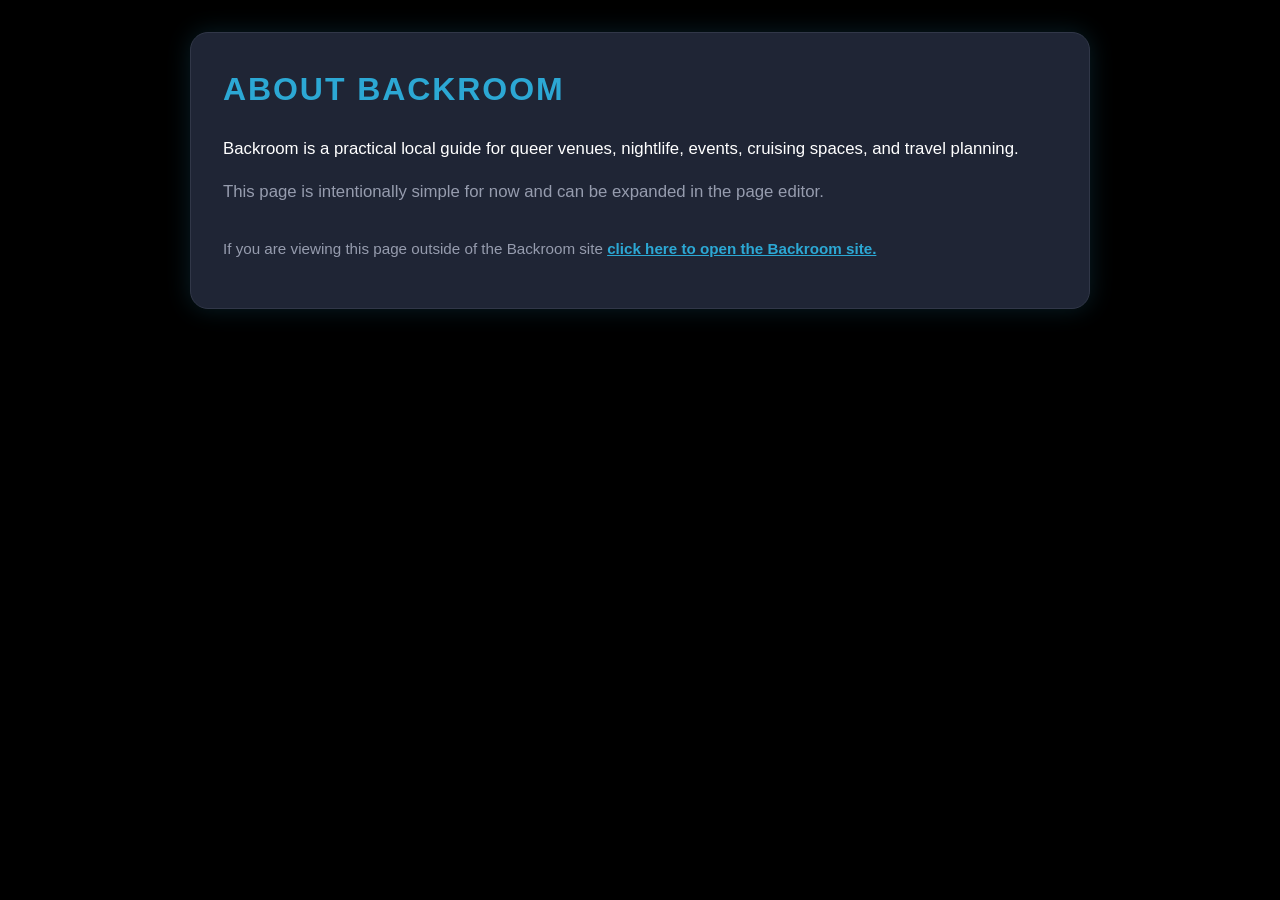
<file: about.html>
<!DOCTYPE html>
<html lang="en">
<head>
<meta charset="UTF-8">
<meta name="viewport" content="width=device-width, initial-scale=1.0">
<title>About Backroom | Backroom</title>
<style>
:root{--black:#000;--cyan:#2CA8D4;--white:#fff;--panel:#1F2535;--mid:#313748;--text:#969CAE;}
*{box-sizing:border-box}body{margin:0;background:var(--black);color:var(--white);font-family:Arial,Helvetica,sans-serif;line-height:1.55;padding:32px;}
main{max-width:900px;margin:0 auto;background:var(--panel);border:1px solid var(--mid);border-radius:18px;padding:32px;box-shadow:0 0 24px rgba(44,168,212,.18);}
h1{color:var(--cyan);text-transform:uppercase;letter-spacing:.06em;margin-top:0}a{color:var(--cyan)}p{font-size:1.05rem}.muted{color:var(--text)}
</style>
</head><body><main><h1>About Backroom</h1><p>Backroom is a practical local guide for queer venues, nightlife, events, cruising spaces, and travel planning.</p><p class="muted">This page is intentionally simple for now and can be expanded in the page editor.</p><p style="margin-top:32px; color:#969CAE; font-size:0.95rem;">If you are viewing this page outside of the Backroom site <a href="https://cinaedvsstudios.github.io/Backroom-site/" style="color:#2CA8D4; font-weight:700;">click here to open the Backroom site.</a></p></main></body></html>
</file>
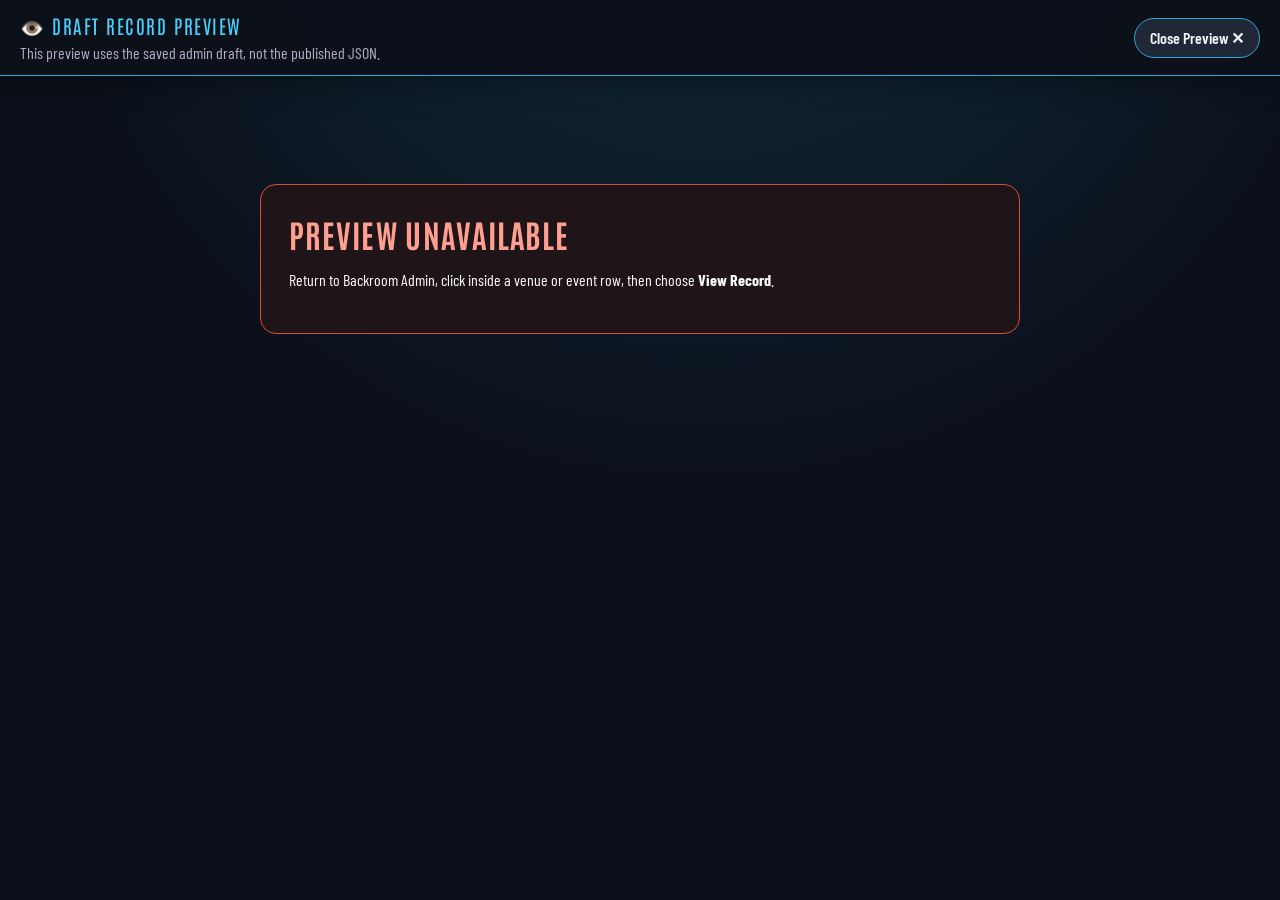
<file: admin-record-preview.html>
<!DOCTYPE html>
<html lang="en">
<head>
    <meta charset="UTF-8">
    <meta name="viewport" content="width=device-width, initial-scale=1.0">
    <title>Backroom Draft Preview — v1.00</title>
    <link href="https://fonts.googleapis.com/css2?family=Antonio:wght@400;700&family=Barlow+Condensed:ital,wght@0,400;0,500;0,600;0,700;1,400;1,500&display=swap" rel="stylesheet">
    <style>
        :root {
            --bg: #0b0f19;
            --surface: #151b29;
            --surface-mid: #202838;
            --surface-deep: #080c14;
            --line: #384155;
            --blue: #2ca8d4;
            --cyan: #49d2ff;
            --red: #d55036;
            --yellow: #f0c94c;
            --text: #f4f7ff;
            --muted: #aab4c5;
            --green: #43d89a;
        }

        * { box-sizing: border-box; }
        html, body { min-height: 100%; margin: 0; }
        body {
            min-height: 100vh;
            background:
                radial-gradient(circle at 55% -20%, rgba(44,168,212,.2), transparent 43rem),
                linear-gradient(180deg, #0b101a 0%, var(--bg) 100%);
            color: var(--text);
            font-family: 'Barlow Condensed', Arial, sans-serif;
        }

        .preview-bar {
            position: sticky;
            top: 0;
            z-index: 20;
            display: flex;
            align-items: center;
            justify-content: space-between;
            gap: 15px;
            padding: 13px 20px;
            background: rgba(12,16,26,.96);
            border-bottom: 1px solid var(--blue);
            box-shadow: 0 8px 28px rgba(0,0,0,.34);
        }
        .preview-kicker { margin: 0; color: var(--cyan); font-family: 'Antonio', sans-serif; font-size: 1.2rem; letter-spacing: .08em; }
        .preview-note { margin: 3px 0 0; color: var(--muted); font-size: 1rem; }
        .close-button { border: 1px solid var(--blue); border-radius: 999px; color: var(--text); background: var(--surface-mid); padding: 9px 15px; font: 600 1rem 'Barlow Condensed', sans-serif; cursor: pointer; white-space: nowrap; }
        .close-button:hover { background: var(--blue); color: #071018; }

        .page { width: min(1320px, 100%); padding: 28px; margin: 0 auto; }
        .preview-shell { background: var(--surface); border: 1px solid var(--line); border-radius: 22px; overflow: hidden; box-shadow: 0 22px 70px rgba(0,0,0,.44); }
        .record-header { display: flex; align-items: center; justify-content: space-between; gap: 18px; padding: 21px 26px; background: #1a2232; border-bottom: 1px solid var(--line); }
        h1, h2, h3, h4 { font-family: 'Antonio', sans-serif; letter-spacing: .04em; }
        h1 { margin: 0; font-size: clamp(2rem, 5vw, 3.4rem); text-transform: uppercase; }
        h2 { margin: 0; color: var(--cyan); font-size: 1.9rem; text-transform: uppercase; }
        h3 { margin: 0; font-size: 1.55rem; text-transform: uppercase; }
        .status { display: inline-flex; align-items: center; gap: 7px; border: 1px solid var(--blue); border-radius: 999px; color: var(--cyan); padding: 6px 12px; font-weight: 700; text-transform: uppercase; }
        .status.closed, .status.flag, .status.hold { border-color: var(--red); color: #ff917f; }
        .record-content { padding: 24px; }

        .venue-top { display: grid; grid-template-columns: minmax(240px, .78fr) minmax(0, 1.22fr); gap: 22px; }
        .media-panel, .info-panel, .about-panel, .events-panel, .event-preview-card { background: var(--surface-deep); border: 1px solid var(--line); border-radius: 15px; }
        .media-panel { overflow: hidden; }
        .media-panel img { display: block; width: 100%; aspect-ratio: 1.25 / 1; object-fit: cover; background: #192337; }
        .media-caption { padding: 11px 14px; color: var(--muted); font-size: .95rem; }
        .info-panel { padding: 20px; }
        .info-line { display: flex; align-items: flex-start; gap: 8px; margin-bottom: 9px; color: var(--text); font-size: 1.06rem; line-height: 1.3; }
        .info-line strong { color: #fff; }
        .update-line { color: var(--yellow); }
        .social-links { display: flex; flex-wrap: wrap; gap: 9px; margin: 16px 0 18px; }
        .social-links a, .social-links span { display: inline-flex; min-width: 38px; min-height: 34px; align-items: center; justify-content: center; padding: 6px 10px; background: #1d2738; border: 1px solid #36445e; border-radius: 10px; color: var(--text); font-size: 1.15rem; text-decoration: none; }
        .social-links a:hover { border-color: var(--blue); color: var(--cyan); }
        .tag-row { display: flex; flex-wrap: wrap; gap: 8px; }
        .tag { border: 1px solid var(--blue); color: #bcecff; border-radius: 999px; padding: 4px 11px; font-size: .94rem; line-height: 1; }
        .tag.adult { border-color: var(--red); color: #ffbaa9; }
        .tag.social { border-color: var(--yellow); color: #ffec8c; }

        .rating-grid { display: grid; grid-template-columns: 132px repeat(5, minmax(27px, 1fr)); gap: 10px 7px; align-items: center; margin-top: 22px; padding: 16px; background: #060a12; border: 1px solid var(--line); border-radius: 12px; }
        .rating-label { color: var(--cyan); font-family: 'Antonio', sans-serif; font-size: 1rem; text-transform: uppercase; }
        .rating-cell { min-height: 30px; display: grid; place-items: center; font-size: 1.27rem; opacity: .24; }
        .rating-cell.filled { opacity: 1; filter: drop-shadow(0 0 8px rgba(255,255,255,.15)); }
        .rating-na { grid-column: span 5; color: var(--muted); font-size: .95rem; }

        .about-panel { margin-top: 22px; padding: 21px; }
        .about-panel h2, .events-panel h2 { margin-bottom: 13px; }
        .opening { padding-bottom: 16px; margin-bottom: 16px; border-bottom: 1px solid var(--red); font-size: 1.08rem; line-height: 1.45; }
        .opening em { display: block; margin-top: 7px; color: #d9deea; }
        .formatted-copy { color: var(--text); line-height: 1.62; font-size: 1.12rem; }
        .formatted-copy h4 { margin: 15px 0 6px; color: var(--cyan); font-size: 1.22rem; }
        .formatted-copy hr { border: 0; height: 1px; background: var(--red); margin: 16px 0; }
        .formatted-copy ul { margin: 6px 0 14px 21px; padding: 0; }
        .formatted-copy li { margin-bottom: 5px; }

        .events-panel { margin-top: 22px; padding: 21px; }
        .event-list { display: grid; gap: 12px; }
        .event-mini { display: grid; grid-template-columns: 68px 1fr; gap: 14px; padding: 14px; background: #141c2b; border: 1px solid var(--line); border-radius: 12px; }
        .date-badge { display: grid; place-items: center; align-content: center; min-height: 68px; background: #202b40; border: 1px solid var(--blue); border-radius: 10px; text-align: center; }
        .date-badge strong { font: 1.8rem 'Antonio', sans-serif; line-height: .9; }
        .date-badge span { color: var(--cyan); font: .82rem 'Antonio', sans-serif; letter-spacing: .06em; }
        .event-meta { margin: 5px 0 0; color: var(--muted); font-size: 1rem; }

        .event-preview-card { padding: 24px; }
        .event-main { display: grid; grid-template-columns: 92px minmax(0, 1fr); gap: 18px; }
        .event-big-date { min-height: 92px; background: #202b40; border: 1px solid var(--blue); border-radius: 14px; display: grid; place-items: center; align-content: center; text-align: center; }
        .event-big-date strong { font: 2.7rem 'Antonio', sans-serif; line-height: .85; }
        .event-big-date span { color: var(--cyan); font: 1rem 'Antonio', sans-serif; letter-spacing: .08em; }
        .event-subtitle { margin: 7px 0 0; color: var(--muted); font-size: 1.1rem; }
        .event-copy { margin-top: 20px; padding-top: 20px; border-top: 1px solid var(--line); }
        .ticket-link { display: inline-flex; margin-top: 16px; padding: 9px 13px; color: #071018; background: var(--cyan); border-radius: 999px; text-decoration: none; font-weight: 700; }
        .ticket-link:hover { background: #8be8ff; }
        .venue-inline { margin-top: 22px; padding: 15px; background: #121a28; border: 1px solid var(--line); border-radius: 12px; }
        .venue-inline p { margin: 6px 0 0; color: var(--muted); font-size: 1rem; }

        .empty { padding: 32px; text-align: center; color: var(--muted); }
        .error { max-width: 760px; margin: 80px auto; padding: 28px; border: 1px solid var(--red); border-radius: 16px; background: #1f1418; color: #fff; }
        .error h1 { color: #ff9f90; font-size: 2rem; }


        .preview-shell.preview-cruising-area {
            border: 2px solid var(--red);
            background: linear-gradient(180deg, #4a1118 0%, #871300 100%);
        }
        .preview-shell.preview-cruising-area .record-header,
        .preview-shell.preview-cruising-area .record-content {
            background: transparent;
        }
        .preview-shell.preview-cruising-area .media-panel,
        .preview-shell.preview-cruising-area .info-panel,
        .preview-shell.preview-cruising-area .about-panel,
        .preview-shell.preview-cruising-area .events-panel {
            background: var(--surface-deep);
        }
        .preview-shell.preview-cruising-area .cruising-hours,
        .preview-shell.preview-cruising-area .cruising-gps-line {
            color: var(--muted);
            line-height: 1.45;
            margin: 0 0 9px;
        }
        .preview-shell.preview-cruising-area .cruising-hours strong,
        .preview-shell.preview-cruising-area .cruising-gps-line strong { color: #fff; }
        .preview-shell.preview-cruising-area .cruising-gps-line a {
            color: var(--cyan);
            font-weight: 700;
            text-decoration: underline;
            text-underline-offset: 2px;
        }
        .preview-shell.preview-cruising-area .cruising-divider {
            border: 0;
            height: 1px;
            background: var(--red);
            margin: 16px 0;
        }

        @media (max-width: 780px) {
            .preview-bar { align-items: flex-start; }
            .page { padding: 12px; }
            .record-header { padding: 17px; align-items: flex-start; flex-direction: column; }
            .record-content { padding: 14px; }
            .venue-top, .event-main { grid-template-columns: 1fr; }
            .rating-grid { grid-template-columns: 96px repeat(5, minmax(22px, 1fr)); gap: 8px 4px; }
            .event-mini { grid-template-columns: 55px 1fr; }
            .date-badge { min-height: 55px; }
        }
    </style>
</head>
<body>
    <header class="preview-bar">
        <div>
            <p class="preview-kicker" id="preview-kicker">👁️ DRAFT RECORD PREVIEW</p>
            <p class="preview-note">This preview uses the saved admin draft, not the published JSON.</p>
        </div>
        <button type="button" class="close-button" onclick="window.close()">Close Preview ✕</button>
    </header>

    <main class="page" id="preview-root"></main>

    <script>
        (function () {
            'use strict';

            const root = document.getElementById('preview-root');
            const token = new URLSearchParams(window.location.search).get('token') || '';
            const PREVIEW_SPECIAL_PLACEHOLDERS = Object.freeze({
                shop: 'placeholder_venue08.jpg',
                cruiseBar: 'placeholder_venue09.jpg',
                cinema: 'placeholder_venue10.jpg',
                cruisingIndoor: 'placeholder_venue12.jpg',
                cruisingOutdoor: 'placeholder_venue13.jpg',
                sauna: 'placeholder_venue14.jpg',
                default: 'placeholder_venue.jpg'
            });
            const PREVIEW_GENERIC_PLACEHOLDERS = [
                'placeholder_venue01.jpg',
                'placeholder_venue02.jpg',
                'placeholder_venue03.jpg',
                'placeholder_venue04.jpg',
                'placeholder_venue05.jpg',
                'placeholder_venue06.jpg',
                'placeholder_venue07.jpg'
            ];
            let payload = null;

            try {
                payload = JSON.parse(localStorage.getItem('br_admin_record_preview_payload') || 'null');
            } catch {
                payload = null;
            }

            function escapeHTML(value) {
                return String(value ?? '')
                    .replaceAll('&', '&amp;')
                    .replaceAll('<', '&lt;')
                    .replaceAll('>', '&gt;')
                    .replaceAll('"', '&quot;')
                    .replaceAll("'", '&#39;');
            }

            function normalise(value) {
                return String(value || '')
                    .trim()
                    .toLowerCase()
                    .normalize('NFD')
                    .replace(/[\u0300-\u036f]/g, '')
                    .replace(/[^a-z0-9]+/g, '');
            }

            function splitTags(value) {
                return [...new Set(String(value || '').split(',').map(item => item.trim()).filter(Boolean))];
            }

            function tagClass(tag) {
                const adult = ['Cruising', 'Darkroom', 'Men Only', 'Dresscode', 'Naked', 'Underwear', 'Smoking Area', 'Fetish/Gear'];
                const social = ['Bear', 'Mature', 'Young Crowd', 'Queer', 'Pride', 'Social', 'Drag', 'Karaoke'];
                if (adult.includes(tag)) return 'adult';
                if (social.includes(tag)) return 'social';
                return '';
            }

            function tagMarkup(value) {
                const tags = splitTags(value);
                return tags.length ? `<div class="tag-row">${tags.map(tag => `<span class="tag ${tagClass(tag)}">${escapeHTML(tag)}</span>`).join('')}</div>` : '';
            }

            function linkify(value) {
                const escaped = escapeHTML(value);
                return escaped.replace(/(https?:\/\/[^\s<]+)/gi, candidate => {
                    const trailing = candidate.match(/[.,;:!?]+$/)?.[0] || '';
                    const url = candidate.slice(0, candidate.length - trailing.length);
                    return `<a href="${url}" target="_blank" rel="noopener noreferrer">${url}</a>${trailing}`;
                });
            }

            function formatDescription(value) {
                if (!value) return '<p class="empty">No description has been added yet.</p>';
                const normalised = String(value)
                    .replace(/\r\n?/g, '\n')
                    .replace(/={5,}/g, '\n=====\n')
                    .replace(/------/g, '\n------\n')
                    .replace(/(^|[^=])==(?!=)/g, '$1\n');
                const chunks = [];
                let inList = false;
                const closeList = () => {
                    if (inList) {
                        chunks.push('</ul>');
                        inList = false;
                    }
                };
                normalised.split('\n').forEach(raw => {
                    const line = raw.trim();
                    if (!line) { closeList(); return; }
                    if (line === '=====') { closeList(); chunks.push('<hr>'); return; }
                    if (line === '------') { closeList(); return; }
                    const heading = line.match(/^(?:\*{5}|\+{5})\s*(.+)$/);
                    if (heading) { closeList(); chunks.push(`<h4>${linkify(heading[1])}</h4>`); return; }
                    const bullet = line.match(/^--\s+(.+)$/);
                    if (bullet) {
                        if (!inList) { chunks.push('<ul>'); inList = true; }
                        chunks.push(`<li>${linkify(bullet[1])}</li>`);
                        return;
                    }
                    closeList();
                    chunks.push(`<div>${linkify(line).replace(/!!([\s\S]*?)!!/g, '<strong>$1</strong>').replace(/\|\|([\s\S]*?)\|\|/g, '<strong>$1</strong>')}</div>`);
                });
                closeList();
                return chunks.join('');
            }

            function parseDate(value) {
                const raw = String(value || '').trim();
                let match = raw.match(/^(\d{4})-(\d{1,2})-(\d{1,2})$/);
                if (match) return new Date(Number(match[1]), Number(match[2]) - 1, Number(match[3]));
                match = raw.match(/^(\d{1,2})-(\d{1,2})-(\d{4})$/);
                if (match) return new Date(Number(match[3]), Number(match[2]) - 1, Number(match[1]));
                const parsed = new Date(raw);
                return Number.isNaN(parsed.getTime()) ? null : parsed;
            }

            function formatDate(value, compact = false) {
                const date = parseDate(value);
                if (!date) return '';
                const months = ['JAN', 'FEB', 'MAR', 'APR', 'MAY', 'JUN', 'JUL', 'AUG', 'SEP', 'OCT', 'NOV', 'DEC'];
                const day = String(date.getDate()).padStart(2, '0');
                const month = months[date.getMonth()];
                return compact ? { day, month, year: String(date.getFullYear()) } : `${day} - ${month} - ${date.getFullYear()}`;
            }

            function formatTimeRange(event) {
                return [event.Event_Start_Time, event.Event_End_Time].filter(Boolean).join(' – ');
            }

            function cityCountry(venue) {
                return [venue?.City, venue?.Country].filter(Boolean).join(' · ');
            }

            function socialLinks(venue) {
                const sites = [
                    ['Instagram_URL', '📸', 'Instagram'],
                    ['Facebook_URL', 'ⓕ', 'Facebook'],
                    ['Website_URL', '🌐', 'Website'],
                    ['Other_URL', '🔗', 'Other link']
                ].filter(([key]) => String(venue?.[key] || '').trim());
                if (!sites.length) return '';
                return `<div class="social-links">${sites.map(([key, icon, name]) => `<a href="${escapeHTML(String(venue[key]).trim())}" target="_blank" rel="noopener noreferrer" title="Open ${name}">${icon}</a>`).join('')}</div>`;
            }

            function ratingRows(venue) {
                const standardRows = [
                    ['Overall', 'Rating_General', '🍆'],
                    ['Age Range', 'Rating_Age_Range', '🧍'],
                    ['Size', 'Rating_Size', '📏'],
                    ['Darkroom', 'Rating_Darkroom', '💦'],
                    ['Cost', 'Rating_Cost', '🪙'],
                    ['Location', 'Rating_Location', '🍑'],
                    ['Popularity', 'Rating_Busyness', '🧑‍🤝‍🧑']
                ];
                const cruisingAreaRows = [
                    ['Overall', 'Rating_General', '🍆'],
                    ['Age Range', 'Rating_Age_Range', '🧍'],
                    ['Location', 'Rating_Location', '🍑'],
                    ['Popularity', 'Rating_Busyness', '🧑‍🤝‍🧑']
                ];
                const rows = String(venue?.Category || '').trim().toLowerCase() === 'cruising area'
                    ? cruisingAreaRows
                    : standardRows;
                return `<div class="rating-grid">${rows.map(([label, key, icon]) => {
                    const value = Number(venue?.[key]);
                    const hasRating = Number.isFinite(value) && value > 0;
                    return `<div class="rating-label">${label}</div>${hasRating
                        ? [1, 2, 3, 4, 5].map(index => `<div class="rating-cell ${index <= value ? 'filled' : ''}">${icon}</div>`).join('')
                        : '<div class="rating-na">not yet rated</div>'}`;
                }).join('')}</div>`;
            }

            function eventDateBadge(event, large = false) {
                const date = formatDate(event?.Event_Date, true) || { day: '–', month: 'TBC', year: '' };
                const classes = large ? 'event-big-date' : 'date-badge';
                return `<div class="${classes}"><strong>${escapeHTML(date.day)}</strong><span>${escapeHTML(date.month)}</span>${large ? `<span>${escapeHTML(date.year)}</span>` : ''}</div>`;
            }

            function activeEvent(event) {
                const status = String(event?.Status || '').trim().toLowerCase();
                return !['hold', 'flag', 'closed', 'cancelled', 'canceled'].includes(status);
            }


            function isCruisingArea(venue) {
                return String(venue?.Category || '').trim().toLowerCase() === 'cruising area';
            }

            function isGenericPlaceholderImage(value) {
                const image = String(value || '').trim().split('/').pop().toLowerCase();
                return /^placeholder_venue(?:0[1-7])?\.jpg$/.test(image);
            }

            function isAnyPlaceholderImage(value) {
                const image = String(value || '').trim().split('/').pop().toLowerCase();
                return /^placeholder_venue(?:0[1-9]|1[0-4])?\.jpg$/.test(image);
            }

            function categoryKey(venue) {
                return String(venue?.Category || '').trim().toLowerCase();
            }

            function isShopVenue(venue) {
                return categoryKey(venue).includes('shop') || splitTags(venue?.Vibe_Tags).includes('Shop');
            }

            function isCinemaVenue(venue) {
                return categoryKey(venue).includes('cinema') || splitTags(venue?.Vibe_Tags).includes('Cinema');
            }

            function isSaunaVenue(venue) {
                return categoryKey(venue).includes('sauna') || splitTags(venue?.Vibe_Tags).includes('Sauna');
            }

            function isCruiseBarVenue(venue) {
                const category = categoryKey(venue);
                const tagList = splitTags(venue?.Vibe_Tags);
                const cruiseMarked = category.includes('cruise')
                    || tagList.includes('Cruising')
                    || tagList.includes('Cruise')
                    || venue?.Feature_Cruise_Focused === true;
                return category.includes('bar') && cruiseMarked;
            }

            function genericPreviewPlaceholder(venue) {
                const seed = String(venue?.Venue_ID || venue?.Name || 'backroom-preview');
                let hash = 0;
                for (let index = 0; index < seed.length; index += 1) {
                    hash = ((hash << 5) - hash) + seed.charCodeAt(index);
                    hash |= 0;
                }
                return PREVIEW_GENERIC_PLACEHOLDERS[Math.abs(hash) % PREVIEW_GENERIC_PLACEHOLDERS.length];
            }

            function cruisingIndoorLocation(venue) {
                const text = normalise([venue?.Name, venue?.Description, venue?.Address, venue?.Native_Map_Query].filter(Boolean).join(' '));
                return ['toilet', 'toilets', 'bathroom', 'bathrooms', 'restroom', 'restrooms', 'urinal', 'urinals', 'publicwc', 'station', 'railway']
                    .some(word => text.includes(word));
            }

            function previewFallbackImage(venue) {
                if (isCruisingArea(venue)) {
                    return cruisingIndoorLocation(venue)
                        ? PREVIEW_SPECIAL_PLACEHOLDERS.cruisingIndoor
                        : PREVIEW_SPECIAL_PLACEHOLDERS.cruisingOutdoor;
                }
                if (isShopVenue(venue)) return PREVIEW_SPECIAL_PLACEHOLDERS.shop;
                if (isCinemaVenue(venue)) return PREVIEW_SPECIAL_PLACEHOLDERS.cinema;
                if (isCruiseBarVenue(venue)) return PREVIEW_SPECIAL_PLACEHOLDERS.cruiseBar;
                if (isSaunaVenue(venue)) return PREVIEW_SPECIAL_PLACEHOLDERS.sauna;
                return genericPreviewPlaceholder(venue);
            }

            function previewImageSource(venue, preferredFallback = '') {
                if (isShopVenue(venue)) return PREVIEW_SPECIAL_PLACEHOLDERS.shop;
                if (isCinemaVenue(venue)) return PREVIEW_SPECIAL_PLACEHOLDERS.cinema;

                const image = String(venue?.Image_URL || '').trim();
                if (image && !isAnyPlaceholderImage(image)) return image;
                return preferredFallback || previewFallbackImage(venue);
            }

            function normaliseCoordinate(value) {
                const number = Number.parseFloat(String(value ?? '').trim());
                return Number.isFinite(number) ? String(number) : '';
            }

            function coordinatesFromMapURL(value) {
                const decoded = decodeURIComponent(String(value || '').replace(/\+/g, ' '));
                const patterns = [
                    /@(-?\d+(?:\.\d+)?),\s*(-?\d+(?:\.\d+)?)/,
                    /[?&](?:q|query|ll|center)=(-?\d+(?:\.\d+)?),\s*(-?\d+(?:\.\d+)?)/i,
                    /\/search\/(-?\d+(?:\.\d+)?),\s*(-?\d+(?:\.\d+)?)/i
                ];
                for (const pattern of patterns) {
                    const match = decoded.match(pattern);
                    if (match) return { latitude: normaliseCoordinate(match[1]), longitude: normaliseCoordinate(match[2]) };
                }
                return { latitude: '', longitude: '' };
            }

            function mapPointsFor(venue) {
                let extra = venue?.Map_Points;
                if (typeof extra === 'string' && extra.trim().startsWith('[')) {
                    try { extra = JSON.parse(extra); } catch { extra = []; }
                }
                if (!Array.isArray(extra)) extra = [];

                const all = [{
                    Label: '',
                    Google_Maps_URL: venue?.Google_Maps_URL,
                    Latitude: venue?.Latitude,
                    Longitude: venue?.Longitude
                }, ...extra];
                const seen = new Set();

                return all.map(point => {
                    let latitude = normaliseCoordinate(point?.Latitude);
                    let longitude = normaliseCoordinate(point?.Longitude);
                    let url = String(point?.Google_Maps_URL || '').trim();
                    if ((!latitude || !longitude) && url) {
                        const parsed = coordinatesFromMapURL(url);
                        latitude = latitude || parsed.latitude;
                        longitude = longitude || parsed.longitude;
                    }
                    if (!url && latitude && longitude) {
                        url = `https://www.google.com/maps/search/?api=1&query=${encodeURIComponent(`${latitude},${longitude}`)}`;
                    }
                    if (!url || seen.has(url)) return null;
                    seen.add(url);
                    const label = latitude && longitude
                        ? `${latitude}, ${longitude}`
                        : String(point?.Label || venue?.Native_Map_Query || venue?.Address || venue?.Name || 'Map search').trim();
                    return { url, label };
                }).filter(Boolean);
            }

            function hasCruisingTiming(venue) {
                const text = [venue?.Opening_Days, venue?.Opening_Open_Time, venue?.Opening_Close_Time, venue?.Opening_Notes].filter(Boolean).join(' ');
                return /\b(?:[01]?\d|2[0-3])[:.][0-5]\d\b/.test(text)
                    || /\b(?:mon|tue|wed|thu|fri|sat|sun|daily|every day|weekdays|weekends|24\/?7|24 hours|sunrise|sunset|dawn|dusk|gate(?:s)?\s+(?:open|close)|locked?)\b/i.test(text);
            }

            function cruisingHoursText(venue) {
                if (!hasCruisingTiming(venue)) return 'N/A';
                const days = String(venue?.Opening_Days || '').trim();
                const open = String(venue?.Opening_Open_Time || '').trim();
                const close = String(venue?.Opening_Close_Time || '').trim();
                const note = String(venue?.Opening_Notes || '').trim();
                const range = [open, close].filter(Boolean).join(open && close ? ' – ' : '');
                const main = [days, range].filter(Boolean).join(' ');
                return [main, note].filter(Boolean).join(main && note ? ' — ' : '') || 'N/A';
            }

            function stripGenericCruisingText(value) {
                const text = String(value || '').trim();
                const generic = [
                    /no gps link available yet/i,
                    /send it to us/i,
                    /do not enter (?:private|fenced|protected)/i,
                    /keep anything sexual out of public view/i,
                    /keep the place comfortable for everyone/i,
                    /access can change with local rules/i,
                    /conditions and local patterns can change/i,
                    /treat it as a starting point rather than a guarantee/i
                ];
                const sentences = text.match(/[^.!?]+[.!?]+|[^.!?]+$/g) || [text];
                return sentences.filter(sentence => !generic.some(pattern => pattern.test(sentence))).join(' ').trim();
            }

            function cruisingDetailLines(venue) {
                const points = mapPointsFor(venue);
                const gps = points.length
                    ? points.map(point => `<div class="cruising-gps-line">📍 <strong>GPS Link:</strong> <a href="${escapeHTML(point.url)}" target="_blank" rel="noopener noreferrer">${escapeHTML(point.label)}</a></div>`).join('')
                    : '<div class="cruising-gps-line">📍 <strong>GPS Link:</strong> No GPS Link available yet…</div>';
                return `<div class="cruising-hours"><strong>Hours:</strong> ${escapeHTML(cruisingHoursText(venue))}</div>${gps}<hr class="cruising-divider">`;
            }

            function renderVenue(venue, events) {
                const status = String(venue?.Status || 'Live').trim() || 'Live';
                const imageFallback = previewFallbackImage(venue);
                const image = previewImageSource(venue, imageFallback);
                const relatedEvents = (events || []).filter(event => String(event?.Venue_ID || '') === String(venue?.Venue_ID || '') && activeEvent(event));
                const lastUpdated = formatDate(venue?.Last_Updated);
                const cruisingArea = isCruisingArea(venue);
                const opening = venue?.Opening_Days || venue?.Opening_Open_Time || venue?.Opening_Close_Time || venue?.Opening_Notes;
                const aboutText = cruisingArea ? stripGenericCruisingText(venue?.Description) : venue?.Description;

                document.title = `${venue?.Name || 'Venue'} — Backroom Draft Preview`;
                document.getElementById('preview-kicker').textContent = '👁️ DRAFT VENUE PREVIEW';

                return `<section class="preview-shell${cruisingArea ? ' preview-cruising-area' : ''}">
                    <header class="record-header">
                        <h1>${escapeHTML(venue?.Name || 'Unnamed Venue')}</h1>
                        <span class="status ${normalise(status)}">${escapeHTML(status)}</span>
                    </header>
                    <div class="record-content">
                        <div class="venue-top">
                            <section class="media-panel">
                                <img src="${escapeHTML(image)}" alt="${escapeHTML(venue?.Name || 'Venue')}" onerror="this.onerror=null;this.src='${escapeHTML(imageFallback)}';">
                                <div class="media-caption">${escapeHTML(cityCountry(venue) || 'Location not listed')}</div>
                            </section>
                            <section class="info-panel">
                                <div class="info-line"><strong>🗺️ Directions</strong><span>${escapeHTML(venue?.Address || 'Address not listed')}</span></div>
                                ${venue?.Nearest_Station ? `<div class="info-line"><strong>🚄 Station:</strong><span>${escapeHTML(venue.Nearest_Station)}</span></div>` : ''}
                                ${lastUpdated ? `<div class="info-line update-line"><strong>⌛ Last updated:</strong><span>${escapeHTML(lastUpdated)}</span></div>` : ''}
                                ${socialLinks(venue)}
                                ${tagMarkup(venue?.Vibe_Tags)}
                                ${ratingRows(venue)}
                            </section>
                        </div>
                        <section class="about-panel">
                            <h2>About</h2>
                            ${cruisingArea ? cruisingDetailLines(venue) : (opening ? `<div class="opening"><strong>Hours:</strong> ${escapeHTML([venue?.Opening_Days, venue?.Opening_Open_Time, venue?.Opening_Close_Time].filter(Boolean).join(' '))}${venue?.Opening_Notes ? `<em>${escapeHTML(venue.Opening_Notes)}</em>` : ''}</div>` : '')}
                            <div class="formatted-copy">${formatDescription(aboutText)}</div>
                        </section>
                        ${relatedEvents.length ? `<section class="events-panel"><h2>📅 Upcoming Events</h2><div class="event-list">${relatedEvents.map(event => `<article class="event-mini">${eventDateBadge(event)}<div><h3>${escapeHTML(event?.Event_Name || 'Event')}</h3><p class="event-meta">${escapeHTML([formatTimeRange(event), event?.Recurrence_Type === 'Weekly' && event?.Recurrence_Day ? `Every ${event.Recurrence_Day}` : ''].filter(Boolean).join(' · '))}</p></div></article>`).join('')}</div></section>` : ''}
                    </div>
                </section>`;
            }

            function renderEvent(event, venues) {
                const venue = (venues || []).find(item => String(item?.Venue_ID || '') === String(event?.Venue_ID || '')) || null;
                const date = formatDate(event?.Event_Date, true) || { day: '–', month: 'TBC', year: '' };
                const venueName = venue?.Name || 'Venue not listed';
                const eventTags = [...new Set([...splitTags(event?.Vibe_Tags), ...splitTags(venue?.Vibe_Tags)])];
                const status = String(event?.Status || 'Live').trim() || 'Live';

                document.title = `${event?.Event_Name || 'Event'} — Backroom Draft Preview`;
                document.getElementById('preview-kicker').textContent = '👁️ DRAFT EVENT PREVIEW';

                return `<section class="preview-shell">
                    <header class="record-header">
                        <h1>${escapeHTML(event?.Event_Name || 'Unnamed Event')}</h1>
                        <span class="status ${normalise(status)}">${escapeHTML(status)}</span>
                    </header>
                    <div class="record-content">
                        <article class="event-preview-card">
                            <div class="event-main">
                                <div class="event-big-date"><strong>${escapeHTML(date.day)}</strong><span>${escapeHTML(date.month)}</span><span>${escapeHTML(date.year)}</span></div>
                                <div>
                                    <h2>${escapeHTML(event?.Event_Name || 'Event')}</h2>
                                    <p class="event-subtitle">🏛️ ${escapeHTML(venueName)}${venue ? ` · ${escapeHTML(cityCountry(venue))}` : ''}</p>
                                    ${formatTimeRange(event) ? `<p class="event-subtitle">🕒 ${escapeHTML(formatTimeRange(event))}</p>` : ''}
                                    ${event?.Recurrence_Type ? `<p class="event-subtitle">🔁 ${escapeHTML(event.Recurrence_Type === 'Weekly' && event?.Recurrence_Day ? `Every ${event.Recurrence_Day}` : event.Recurrence_Type)}</p>` : ''}
                                    ${event?.Dresscode_Info ? `<p class="event-subtitle">👕 ${escapeHTML(event.Dresscode_Info)}</p>` : ''}
                                </div>
                            </div>
                            <div class="event-copy">
                                <div class="formatted-copy">${formatDescription(event?.Event_Description)}</div>
                                ${eventTags.length ? `<div style="margin-top:18px;">${tagMarkup(eventTags.join(','))}</div>` : ''}
                                ${event?.Ticket_URL ? `<a class="ticket-link" href="${escapeHTML(event.Ticket_URL)}" target="_blank" rel="noopener noreferrer">🎟️ Tickets</a>` : ''}
                            </div>
                            ${venue ? `<div class="venue-inline"><h3>${escapeHTML(venue.Name)}</h3><p>${escapeHTML([venue.Address, cityCountry(venue)].filter(Boolean).join(' · '))}</p></div>` : ''}
                        </article>
                    </div>
                </section>`;
            }

            if (!payload || !token || payload.token !== token || !payload.record || !payload.mode) {
                root.innerHTML = `<section class="error"><h1>Preview unavailable</h1><p>Return to Backroom Admin, click inside a venue or event row, then choose <strong>View Record</strong>.</p></section>`;
                return;
            }

            root.innerHTML = payload.mode === 'venues'
                ? renderVenue(payload.record, payload.events)
                : renderEvent(payload.record, payload.venues);
        }());
    </script>
</body>
</html>
</file>
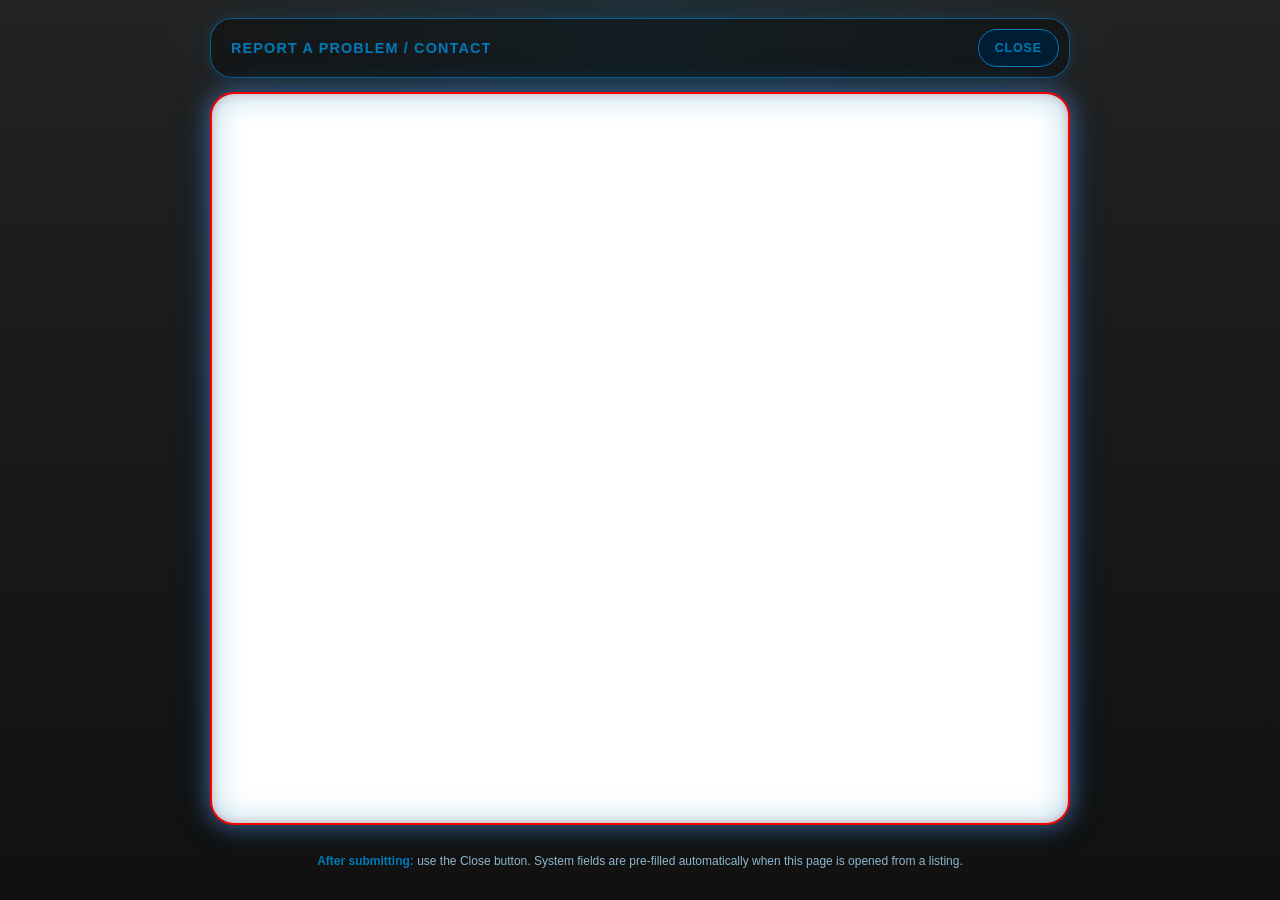
<file: contact.html>
<!DOCTYPE html>
<html lang="en">
<head>
  <meta charset="UTF-8" />
  <meta name="viewport" content="width=device-width, initial-scale=1.0" />
  <title>Report a problem / Contact</title>

  <style>
    :root {
      --bg-dark: #1b1b1b;
      --button-dark-blue: #001d33;
      --accent-blue: #007bb9;
      --frame-red: #f90000;
      --text-main: #f2f2f2;
      --text-muted: #8fb8cf;
      --shadow-blue: rgba(0, 123, 185, 0.75);
      --shadow-red: rgba(249, 0, 0, 0.45);
      --radius-pill: 9999px;
    }

    * {
      box-sizing: border-box;
    }

    html,
    body {
      width: 100%;
      min-height: 100%;
      margin: 0;
      padding: 0;
      background: var(--bg-dark);
      color: var(--text-main);
      font-family: Arial, Helvetica, sans-serif;
    }

    body {
      display: flex;
      justify-content: center;
      align-items: stretch;
    }

    .page-shell {
      width: 100%;
      min-height: 100vh;
      background:
        radial-gradient(circle at top center, rgba(0, 123, 185, 0.13), transparent 30rem),
        linear-gradient(180deg, #232323 0%, var(--bg-dark) 38%, #111 100%);
      display: flex;
      flex-direction: column;
      align-items: center;
      padding: 18px;
    }

    .contact-wrapper {
      width: min(100%, 860px);
      min-height: calc(100vh - 36px);
      display: flex;
      flex-direction: column;
      gap: 14px;
    }

    .control-bar {
      width: 100%;
      display: flex;
      gap: 10px;
      align-items: center;
      justify-content: space-between;
      flex-wrap: wrap;
      background: rgba(0, 0, 0, 0.35);
      border: 1px solid rgba(0, 123, 185, 0.7);
      border-radius: 22px;
      padding: 10px;
      box-shadow: 0 0 14px rgba(0, 123, 185, 0.22);
    }

    .contact-title {
      color: var(--accent-blue);
      font-weight: 800;
      letter-spacing: 0.08em;
      text-transform: uppercase;
      padding: 0 10px;
      font-size: 0.9rem;
      white-space: nowrap;
    }

    .button-row {
      display: flex;
      gap: 8px;
      align-items: center;
      flex-wrap: wrap;
      justify-content: flex-end;
    }

    .pill-btn {
      appearance: none;
      border: 1.5px solid var(--accent-blue);
      background: var(--button-dark-blue);
      color: var(--accent-blue);
      border-radius: var(--radius-pill);
      padding: 9px 16px;
      font-size: 0.78rem;
      font-weight: 800;
      letter-spacing: 0.07em;
      text-transform: uppercase;
      cursor: pointer;
      text-decoration: none;
      display: inline-flex;
      align-items: center;
      justify-content: center;
      min-height: 38px;
      transition:
        transform 0.18s ease,
        box-shadow 0.18s ease,
        background 0.18s ease;
    }

    .pill-btn:hover,
    .pill-btn:focus-visible {
      background: #002845;
      box-shadow: 0 0 14px var(--shadow-blue);
      transform: translateY(-1px);
      outline: none;
    }

    .pill-btn:active {
      transform: translateY(1px);
    }

    .form-frame-shell {
      width: 100%;
      flex: 1;
      min-height: 720px;
      border: 2px solid var(--frame-red);
      border-radius: 24px;
      background: #050505;
      overflow: hidden;
      box-shadow:
        0 0 22px var(--shadow-blue),
        0 0 36px rgba(0, 123, 185, 0.28),
        0 0 18px var(--shadow-red),
        inset 0 0 24px rgba(0, 123, 185, 0.24);
      position: relative;
    }

    .form-frame-shell::before {
      content: "";
      position: absolute;
      inset: 0;
      pointer-events: none;
      border-radius: 21px;
      box-shadow:
        inset 0 0 32px rgba(0, 123, 185, 0.32),
        inset 0 0 10px rgba(249, 0, 0, 0.28);
      z-index: 2;
    }

    .google-form-frame {
      width: 100%;
      height: 100%;
      min-height: 720px;
      border: 0;
      display: block;
      background: #fff;
      position: relative;
      z-index: 1;
    }

    .footer-note {
      color: var(--text-muted);
      font-size: 0.75rem;
      text-align: center;
      line-height: 1.45;
      padding: 2px 12px 0;
    }

    .footer-note strong {
      color: var(--accent-blue);
    }

    @media (max-width: 640px) {
      .page-shell {
        padding: 10px;
      }

      .contact-wrapper {
        min-height: calc(100vh - 20px);
      }

      .control-bar {
        justify-content: center;
      }

      .contact-title {
        width: 100%;
        text-align: center;
      }

      .button-row {
        width: 100%;
        justify-content: center;
      }

      .pill-btn {
        flex: 1;
        min-width: 120px;
        padding: 9px 12px;
      }

      .form-frame-shell,
      .google-form-frame {
        min-height: 740px;
      }
    }
  </style>
</head>

<body>
  <main class="page-shell">
    <section class="contact-wrapper" aria-label="Backroom contact form wrapper">

      <nav class="control-bar" aria-label="Contact form controls">
        <div class="contact-title">Report a problem / Contact</div>

        <div class="button-row">
          <button class="pill-btn" type="button" id="close-contact-page">
            Close
          </button>
        </div>
      </nav>

      <section class="form-frame-shell" aria-label="Embedded Google form">
        <iframe
          class="google-form-frame"
          id="google-form-frame"
          src="about:blank"
          title="Backroom contact Google Form"
          loading="lazy">
          Loading…
        </iframe>
      </section>

      <p class="footer-note">
        <strong>After submitting:</strong> use the Close button. System fields are pre-filled automatically when this page is opened from a listing.
      </p>

    </section>
  </main>

  <script>
    const FORM_BASE_URL = "https://docs.google.com/forms/d/e/1FAIpQLSePzZm2QhK51uPX6fSx91G1VRwo_Oz9PHuBP8i2KHNKtrFs3Q/viewform";

    const ENTRY_IDS = {
      name: "entry.726004286",
      problem: "entry.393130259",
      email: "entry.959984559",
      sourcePage: "entry.1403563127",
      venueId: "entry.1775775245",
      pageUrl: "entry.405567701"
    };

    const query = new URLSearchParams(window.location.search);

    function firstParam(names) {
      for (const name of names) {
        const value = query.get(name);
        if (value !== null && value !== "") return value;
      }
      return "";
    }

    function addEntry(params, entryId, value) {
      if (value !== null && value !== undefined && String(value).trim() !== "") {
        params.set(entryId, String(value).trim());
      }
    }

    function buildGoogleFormUrl() {
      const formParams = new URLSearchParams();
      formParams.set("embedded", "true");
      formParams.set("usp", "pp_url");

      const referrer = document.referrer || "";

      const values = {
        name: firstParam(["name"]),
        problem: firstParam(["problem"]),
        email: firstParam(["email"]),
        sourcePage: firstParam(["sourcePage", "source", "system"]) || referrer || "direct",
        venueId: firstParam(["venueId", "venueid", "listingId", "id"]),
        pageUrl: firstParam(["pageUrl", "PageURL", "pageURL", "url"]) || referrer
      };

      addEntry(formParams, ENTRY_IDS.name, values.name);
      addEntry(formParams, ENTRY_IDS.problem, values.problem);
      addEntry(formParams, ENTRY_IDS.email, values.email);
      addEntry(formParams, ENTRY_IDS.sourcePage, values.sourcePage);
      addEntry(formParams, ENTRY_IDS.venueId, values.venueId);
      addEntry(formParams, ENTRY_IDS.pageUrl, values.pageUrl);

      return FORM_BASE_URL + "?" + formParams.toString();
    }

    const formFrame = document.getElementById("google-form-frame");
    formFrame.src = buildGoogleFormUrl();

    const closeButton = document.getElementById("close-contact-page");

    closeButton.addEventListener("click", () => {
      window.close();

      setTimeout(() => {
        if (!window.closed && window.history.length > 1) {
          window.history.back();
        }
      }, 120);

      setTimeout(() => {
        if (!window.closed) {
          closeButton.textContent = "Use browser close";
          closeButton.blur();
        }
      }, 380);
    });
  </script>
</body>
</html>
</file>
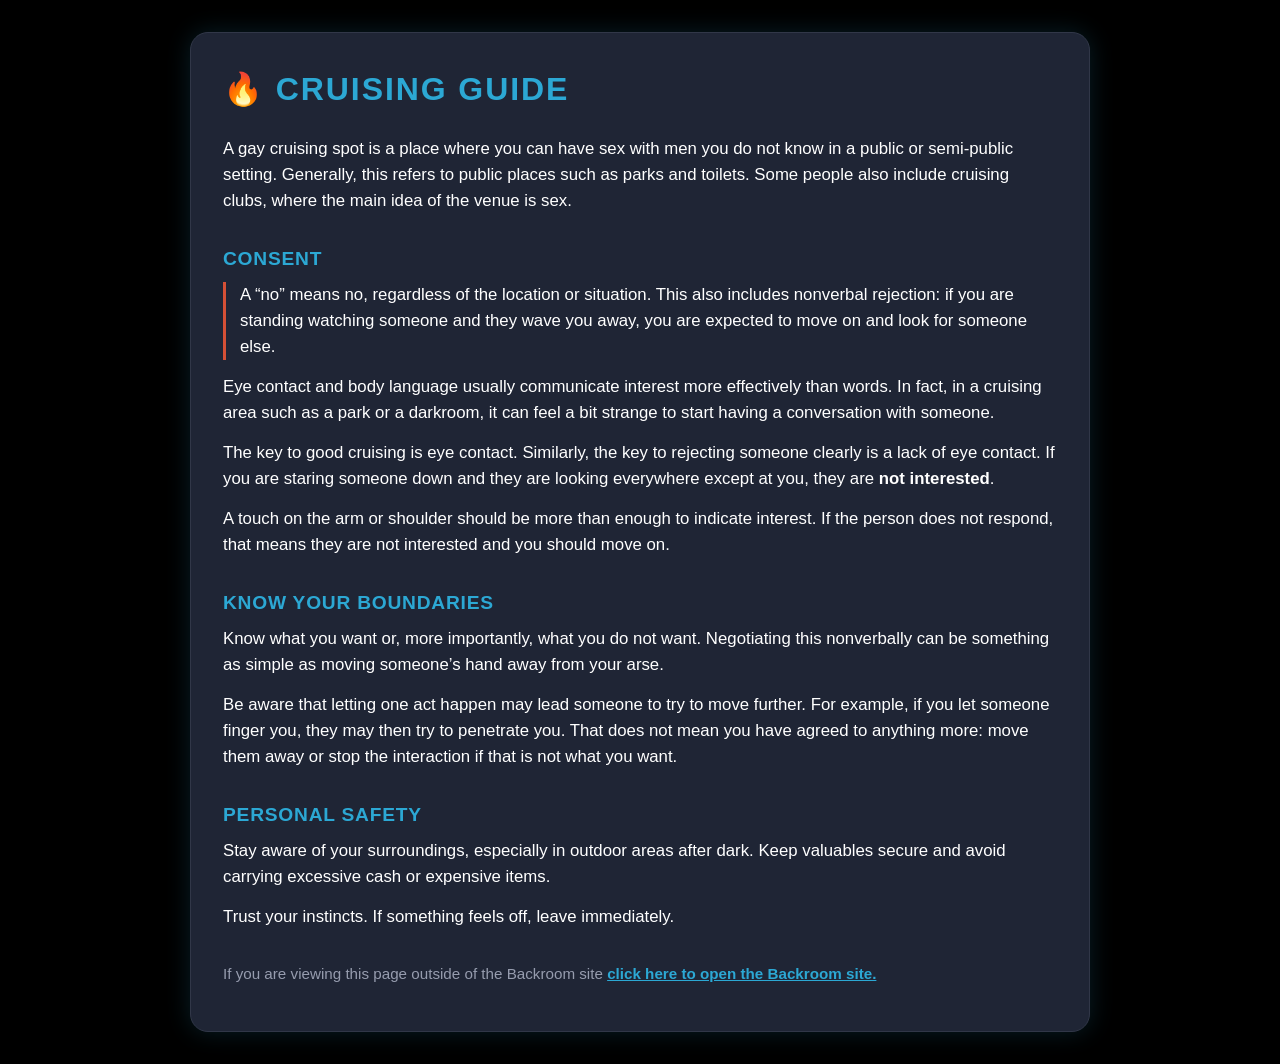
<file: cruising-guide.html>
<!DOCTYPE html>
<html lang="en">
<head>
<meta charset="UTF-8">
<meta name="viewport" content="width=device-width, initial-scale=1.0">
<title>🔥 Cruising Guide | Backroom</title>
<style>
:root{--black:#000;--cyan:#2CA8D4;--white:#fff;--panel:#1F2535;--mid:#313748;--text:#969CAE;--red:#D55036;}
*{box-sizing:border-box}body{margin:0;background:var(--black);color:var(--white);font-family:Arial,Helvetica,sans-serif;line-height:1.55;padding:32px;}
main{max-width:900px;margin:0 auto;background:var(--panel);border:1px solid var(--mid);border-radius:18px;padding:32px;box-shadow:0 0 24px rgba(44,168,212,.18);}
h1{color:var(--cyan);text-transform:uppercase;letter-spacing:.06em;margin-top:0}h2{color:var(--cyan);text-transform:uppercase;letter-spacing:.04em;margin-top:30px;margin-bottom:8px;font-size:1.2rem}a{color:var(--cyan)}p{font-size:1.05rem;margin:0 0 14px}.important{border-left:3px solid var(--red);padding-left:14px}.muted{color:var(--text)}
@media (max-width:640px){body{padding:14px;}main{padding:20px;border-radius:12px;}h1{font-size:1.6rem;}}
</style>
</head>
<body>
<main>
<h1>🔥 Cruising Guide</h1>
<p>A gay cruising spot is a place where you can have sex with men you do not know in a public or semi-public setting. Generally, this refers to public places such as parks and toilets. Some people also include cruising clubs, where the main idea of the venue is sex.</p>

<h2>Consent</h2>
<p class="important">A “no” means no, regardless of the location or situation. This also includes nonverbal rejection: if you are standing watching someone and they wave you away, you are expected to move on and look for someone else.</p>
<p>Eye contact and body language usually communicate interest more effectively than words. In fact, in a cruising area such as a park or a darkroom, it can feel a bit strange to start having a conversation with someone.</p>
<p>The key to good cruising is eye contact. Similarly, the key to rejecting someone clearly is a lack of eye contact. If you are staring someone down and they are looking everywhere except at you, they are <strong>not interested</strong>.</p>
<p>A touch on the arm or shoulder should be more than enough to indicate interest. If the person does not respond, that means they are not interested and you should move on.</p>

<h2>Know Your Boundaries</h2>
<p>Know what you want or, more importantly, what you do not want. Negotiating this nonverbally can be something as simple as moving someone’s hand away from your arse.</p>
<p>Be aware that letting one act happen may lead someone to try to move further. For example, if you let someone finger you, they may then try to penetrate you. That does not mean you have agreed to anything more: move them away or stop the interaction if that is not what you want.</p>

<h2>Personal Safety</h2>
<p>Stay aware of your surroundings, especially in outdoor areas after dark. Keep valuables secure and avoid carrying excessive cash or expensive items.</p>
<p>Trust your instincts. If something feels off, leave immediately.</p>

<p class="muted" style="margin-top:32px; font-size:0.95rem;">If you are viewing this page outside of the Backroom site <a href="https://cinaedvsstudios.github.io/Backroom-site/" style="font-weight:700;">click here to open the Backroom site.</a></p>
</main>
</body>
</html>
</file>
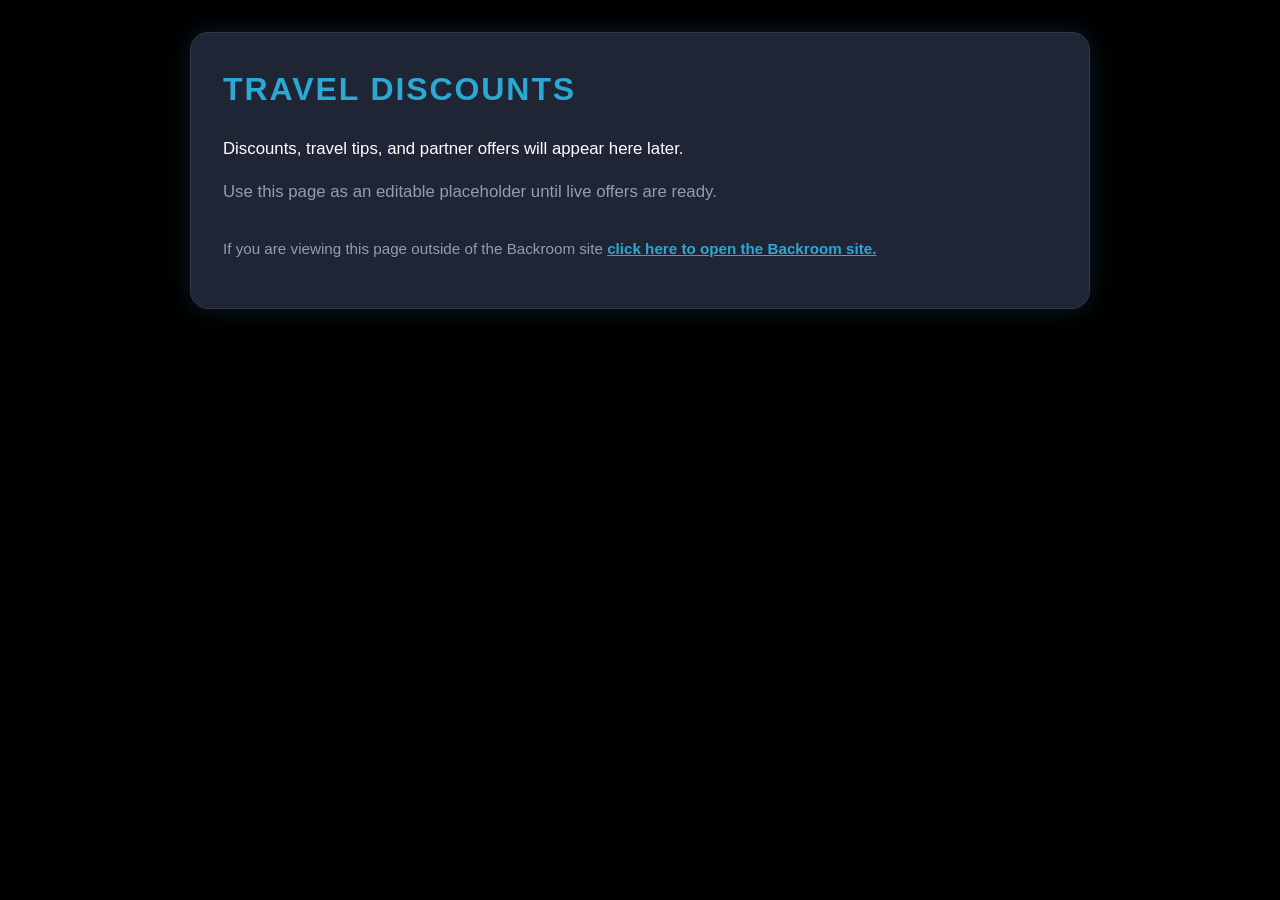
<file: discounts.html>
<!DOCTYPE html>
<html lang="en">
<head>
<meta charset="UTF-8">
<meta name="viewport" content="width=device-width, initial-scale=1.0">
<title>Travel Discounts | Backroom</title>
<style>
:root{--black:#000;--cyan:#2CA8D4;--white:#fff;--panel:#1F2535;--mid:#313748;--text:#969CAE;}
*{box-sizing:border-box}body{margin:0;background:var(--black);color:var(--white);font-family:Arial,Helvetica,sans-serif;line-height:1.55;padding:32px;}
main{max-width:900px;margin:0 auto;background:var(--panel);border:1px solid var(--mid);border-radius:18px;padding:32px;box-shadow:0 0 24px rgba(44,168,212,.18);}
h1{color:var(--cyan);text-transform:uppercase;letter-spacing:.06em;margin-top:0}a{color:var(--cyan)}p{font-size:1.05rem}.muted{color:var(--text)}
</style>
</head><body><main><h1>Travel Discounts</h1><p>Discounts, travel tips, and partner offers will appear here later.</p><p class="muted">Use this page as an editable placeholder until live offers are ready.</p><p style="margin-top:32px; color:#969CAE; font-size:0.95rem;">If you are viewing this page outside of the Backroom site <a href="https://cinaedvsstudios.github.io/Backroom-site/" style="color:#2CA8D4; font-weight:700;">click here to open the Backroom site.</a></p></main></body></html>
</file>
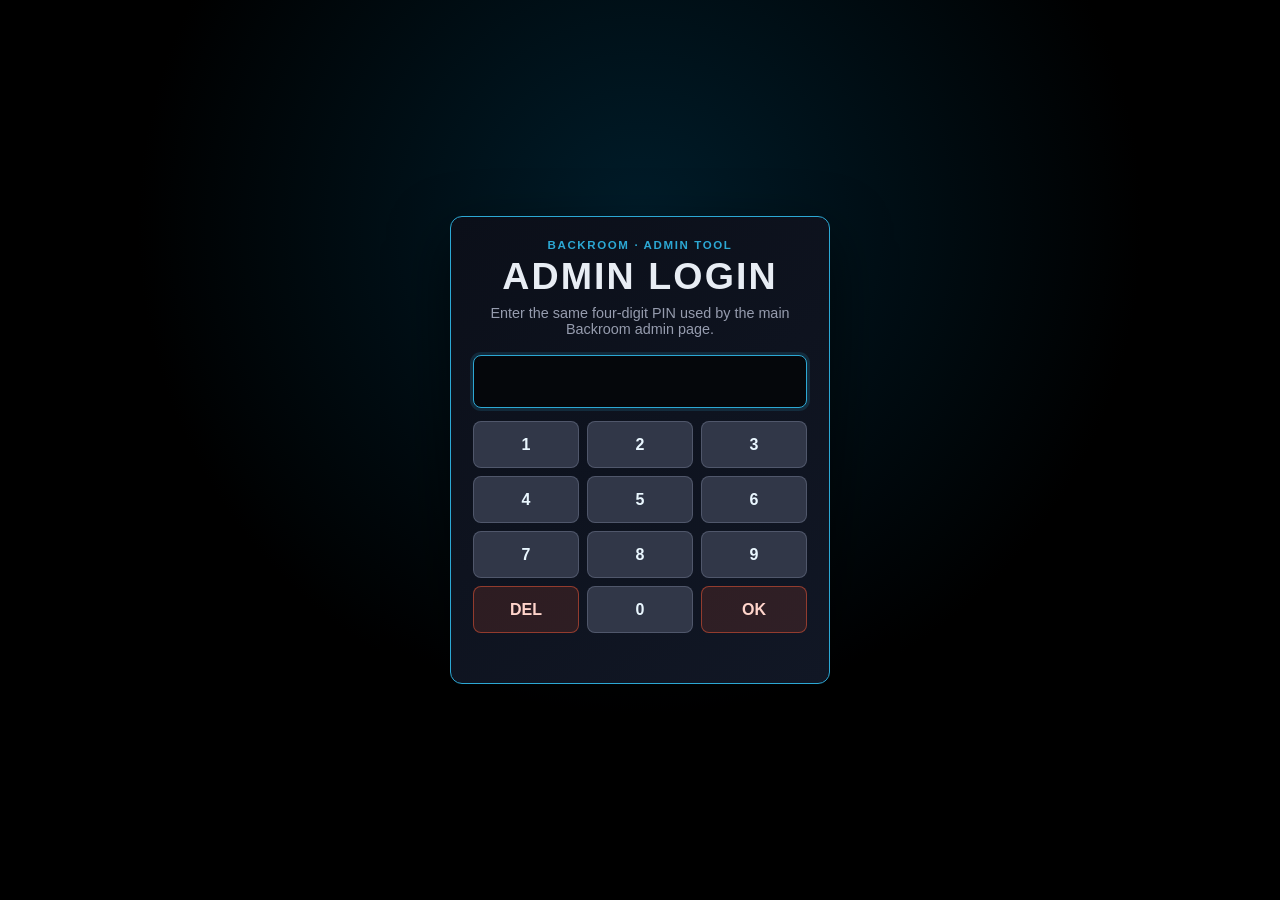
<file: ratings-admin.html>
<!doctype html>
<html lang="en">
<head>
  <meta charset="utf-8">
  <meta name="viewport" content="width=device-width, initial-scale=1">
  <meta name="color-scheme" content="dark">
  <title>Backroom · Curator Ratings Console</title>
  <style>
    :root {
      --bg: #000000;
      --near-black: #0b0f19;
      --navy: #111725;
      --panel: #1f2535;
      --panel-soft: #212530;
      --panel-mid: #313748;
      --muted: #969cae;
      --dim: #697184;
      --cyan: #2ca8d4;
      --cyan-dark: #00547c;
      --red: #d55036;
      --green: #38bd77;
      --yellow: #d8b555;
      --border: rgba(44,168,212,.42);
      --radius: 10px;
      font-family: Barlow, Arial, sans-serif;
    }

    * { box-sizing: border-box; }
    html, body { margin: 0; min-height: 100%; background: var(--bg); color: #e8edf4; }
    body { min-height: 100vh; }
    button, input, select { font: inherit; }
    button { cursor: pointer; }
    .hidden { display: none !important; }

    .pin-gate {
      position: fixed; inset: 0; z-index: 100;
      display: grid; place-items: center; padding: 18px;
      background: radial-gradient(circle at 50% 25%, rgba(0,84,124,.34), rgba(0,0,0,.96) 54%);
    }
    .pin-card {
      width: min(380px, 100%); padding: 22px;
      border: 1px solid var(--cyan); border-radius: 12px;
      background: linear-gradient(145deg, var(--near-black), var(--navy));
      box-shadow: 0 22px 58px rgba(0,0,0,.6);
      text-align: center;
    }
    .pin-card h1 { margin: 7px 0 0; }
    .pin-card p { margin: 10px 0 18px; color: var(--muted); font-size: .9rem; }
    .pin-input {
      width: 100%; padding: 12px; color: #f4fbff; background: #05070b;
      border: 1px solid rgba(44,168,212,.55); border-radius: 8px;
      text-align: center; font-size: 1.45rem; letter-spacing: .55em; outline: none;
    }
    .pin-input:focus { box-shadow: 0 0 0 3px rgba(44,168,212,.16); }
    .pin-pad { display: grid; grid-template-columns: repeat(3, 1fr); gap: 8px; margin-top: 13px; }
    .pin-pad button { min-height: 47px; border: 1px solid rgba(151,163,190,.3); border-radius: 8px; color: #eaf7ff; background: var(--panel-mid); font-weight: 900; }
    .pin-pad button:hover { border-color: var(--cyan); background: #26364a; }
    .pin-pad .pin-delete { border-color: rgba(213,80,54,.6); color: #ffd4cb; background: rgba(213,80,54,.16); }
    .pin-error { min-height: 1.2em; margin-top: 12px; color: #ffd4cb; font-size: .83rem; font-weight: 800; }

    .shell { width: min(1500px, 100%); margin: 0 auto; padding: 18px; }
    .console-header {
      display: flex; align-items: center; justify-content: space-between; gap: 16px;
      padding: 16px 18px; background: linear-gradient(145deg, var(--near-black), var(--navy));
      border: 1px solid var(--border); border-radius: var(--radius); box-shadow: 0 14px 30px rgba(0,0,0,.35);
    }
    .eyebrow { color: var(--cyan); font-size: .72rem; letter-spacing: .14em; font-weight: 800; }
    h1, h2, h3, .display { margin: 0; font-family: Impact, "Arial Narrow", sans-serif; letter-spacing: .055em; text-transform: uppercase; }
    h1 { font-size: clamp(1.55rem, 4vw, 2.35rem); line-height: 1; margin-top: 4px; }
    h2 { font-size: 1.1rem; }
    h3 { font-size: 1.45rem; line-height: 1.04; overflow-wrap: anywhere; }
    .subcopy { margin: 7px 0 0; color: var(--muted); font-size: .9rem; }
    .header-actions { display: flex; align-items: center; gap: 10px; flex-wrap: wrap; justify-content: flex-end; }
    .status-chip { padding: 7px 10px; border: 1px solid rgba(56,189,119,.65); color: #c9ffe1; border-radius: 999px; font-size: .76rem; font-weight: 800; text-transform: uppercase; letter-spacing: .05em; background: rgba(56,189,119,.1); }
    .status-chip.error { border-color: rgba(213,80,54,.7); color: #ffd5cc; background: rgba(213,80,54,.1); }
    .status-chip.loading { border-color: rgba(216,181,85,.75); color: #ffeabb; background: rgba(216,181,85,.1); }
    .mode-tabs { display: inline-flex; overflow: hidden; border: 1px solid rgba(44,168,212,.54); border-radius: 8px; }
    .mode-tab { min-height: 37px; padding: 8px 11px; border: 0; border-right: 1px solid rgba(44,168,212,.35); color: #c8d7e3; background: #0b1320; font-size: .78rem; font-weight: 900; letter-spacing: .06em; text-transform: uppercase; }
    .mode-tab:last-child { border-right: 0; }
    .mode-tab.active { color: #f3fbff; background: linear-gradient(180deg, #199fcf, var(--cyan-dark)); }

    .controls {
      display: grid; grid-template-columns: minmax(220px, 1.8fr) minmax(150px,.7fr) minmax(125px,.55fr) auto auto;
      gap: 10px; align-items: end; margin: 14px 0;
      padding: 13px; background: var(--panel-soft); border: 1px solid rgba(151,163,190,.19); border-radius: var(--radius);
    }
    .field { display: grid; gap: 5px; min-width: 0; }
    label { color: var(--dim); font-weight: 800; font-size: .7rem; letter-spacing: .1em; text-transform: uppercase; }
    input, select {
      min-width: 0; width: 100%; padding: 10px 11px; color: #ecf6fb; background: var(--near-black);
      border: 1px solid rgba(151,163,190,.32); border-radius: 7px; outline: none;
    }
    input:focus, select:focus { border-color: var(--cyan); box-shadow: 0 0 0 2px rgba(44,168,212,.15); }
    .toggle { display: flex; align-items: center; gap: 8px; min-height: 39px; color: #dce4eb; font-size: .84rem; white-space: nowrap; }
    .toggle input { width: 17px; height: 17px; accent-color: var(--cyan); }

    .selection-toolbar {
      display: flex; align-items: center; gap: 10px; flex-wrap: wrap; margin: 0 0 14px;
      padding: 11px 13px; background: var(--panel-soft); border: 1px solid rgba(151,163,190,.19); border-radius: var(--radius);
    }
    .selection-copy { min-width: 165px; }
    .selection-copy strong { display: block; color: #eef9ff; font-size: .95rem; }
    .selection-copy span { display: block; margin-top: 3px; color: var(--dim); font-size: .73rem; line-height: 1.25; }
    .selection-actions, .bulk-rate-actions { display: flex; align-items: center; gap: 7px; flex-wrap: wrap; }
    .selection-actions { margin-left: auto; }
    .bulk-rate-actions { padding-left: 10px; border-left: 1px solid rgba(151,163,190,.22); }
    .bulk-rate-label { color: var(--cyan); font-size: .72rem; font-weight: 900; letter-spacing: .09em; text-transform: uppercase; white-space: nowrap; }
    .bulk-rate-button { min-width: 34px; min-height: 34px; padding: 5px 8px; border-color: rgba(56,189,119,.52); background: rgba(56,189,119,.14); color: #d6ffea; }
    .bulk-rate-button:hover { background: rgba(56,189,119,.26); border-color: var(--green); }
    .button, .tiny-button, .rating-button, .copy-button {
      border: 1px solid transparent; border-radius: 7px; color: #edf7ff; background: var(--panel-mid); font-weight: 800;
      transition: transform .12s ease, border-color .12s ease, background .12s ease, opacity .12s ease;
    }
    .button:hover, .tiny-button:hover, .rating-button:hover, .copy-button:hover { transform: translateY(-1px); }
    .button:disabled, .tiny-button:disabled, .rating-button:disabled { cursor: wait; opacity: .55; transform: none; }
    .button { min-height: 39px; padding: 9px 12px; }
    .button.primary { background: linear-gradient(180deg, #199fcf, var(--cyan-dark)); border-color: var(--cyan); }
    .button.secondary { background: var(--panel-mid); border-color: rgba(151,163,190,.32); }
    .button.danger { background: rgba(213,80,54,.13); color: #ffd4cb; border-color: rgba(213,80,54,.48); }
    .copy-button { padding: 4px 7px; border-color: rgba(44,168,212,.42); background: rgba(44,168,212,.12); color: #bcefff; font-size: .7rem; letter-spacing: .06em; text-transform: uppercase; }

    .summary-bar { display: flex; flex-wrap: wrap; gap: 9px; align-items: center; margin: 0 0 14px; }
    .summary-stat { min-width: 120px; padding: 9px 11px; border: 1px solid rgba(151,163,190,.22); border-radius: 7px; background: var(--near-black); }
    .summary-stat strong { display: block; font-size: 1.12rem; color: #f0f5f8; }
    .summary-stat span { display: block; color: var(--dim); font-size: .68rem; text-transform: uppercase; letter-spacing: .09em; font-weight: 800; }
    .summary-note { color: var(--muted); font-size: .85rem; margin-left: 3px; }

    .workspace { display: grid; grid-template-columns: minmax(290px, .72fr) minmax(0, 1.7fr); min-height: 68vh; gap: 14px; }
    .item-queue, .item-detail { min-width: 0; background: var(--panel-soft); border: 1px solid rgba(151,163,190,.22); border-radius: var(--radius); overflow: hidden; }
    .queue-heading { display: flex; align-items: center; justify-content: space-between; gap: 10px; padding: 13px; border-bottom: 1px solid rgba(151,163,190,.18); background: var(--navy); }
    .queue-heading span { color: var(--muted); font-size: .77rem; }
    .queue-list { max-height: calc(100vh - 334px); overflow: auto; overscroll-behavior: contain; }
    .queue-row { width: 100%; display: grid; grid-template-columns: 22px 31px minmax(0,1fr) auto; gap: 9px; align-items: center; padding: 10px 12px; border-bottom: 1px solid rgba(151,163,190,.13); color: #e7eff4; background: transparent; }
    .queue-row.event-row { grid-template-columns: 31px minmax(0,1fr) auto; }
    .queue-row:hover { background: rgba(44,168,212,.08); }
    .queue-row.selected { background: rgba(44,168,212,.16); box-shadow: inset 3px 0 0 var(--cyan); }
    .queue-row.bulk-selected { background: rgba(56,189,119,.08); }
    .queue-row.selected.bulk-selected { background: linear-gradient(90deg, rgba(44,168,212,.18), rgba(56,189,119,.09)); }
    .queue-check { width: 17px; height: 17px; margin: 0; accent-color: var(--green); cursor: pointer; }
    .queue-select { min-width: 0; padding: 0; border: 0; color: inherit; background: transparent; text-align: left; cursor: pointer; }
    .queue-select:focus-visible { outline: 2px solid var(--cyan); outline-offset: 3px; border-radius: 3px; }
    .queue-index { color: var(--dim); font-size: .74rem; font-weight: 800; text-align: center; }
    .queue-main { min-width: 0; }
    .queue-name { display: block; overflow: hidden; text-overflow: ellipsis; white-space: nowrap; font-weight: 800; }
    .queue-meta { display: block; overflow: hidden; text-overflow: ellipsis; white-space: nowrap; margin-top: 3px; color: var(--muted); font-size: .77rem; }
    .queue-rating { min-width: 43px; text-align: center; padding: 3px 5px; border-radius: 5px; color: #151b26; background: var(--green); font-size: .76rem; font-weight: 900; }
    .queue-rating.none { color: var(--dim); background: rgba(151,163,190,.16); }
    .queue-date { min-width: 70px; text-align: right; color: #dbe9f1; font-size: .74rem; font-weight: 800; }

    .item-detail { display: flex; flex-direction: column; }
    .detail-top { display: flex; gap: 15px; padding: 16px; border-bottom: 1px solid rgba(151,163,190,.18); background: linear-gradient(145deg, var(--near-black), var(--navy)); }
    .venue-image { width: 170px; aspect-ratio: 1.38; object-fit: cover; border-radius: 7px; background: #090c12; border: 1px solid rgba(151,163,190,.25); }
    .detail-head { min-width: 0; flex: 1; }
    .id-line { display: flex; align-items: center; gap: 7px; flex-wrap: wrap; margin: 7px 0; color: var(--muted); font-size: .78rem; }
    .id-value { color: #dff5ff; font-family: ui-monospace, SFMono-Regular, Menlo, Consolas, monospace; font-size: .79rem; }
    .status-label { padding: 3px 6px; border-radius: 4px; background: rgba(56,189,119,.14); color: #a7f3ce; border: 1px solid rgba(56,189,119,.34); font-size: .67rem; font-weight: 900; text-transform: uppercase; letter-spacing: .08em; }
    .status-label.closed, .status-label.flag { background: rgba(213,80,54,.13); color: #ffd4cb; border-color: rgba(213,80,54,.38); }
    .status-label.hold { background: rgba(216,181,85,.11); color: #ffe9a8; border-color: rgba(216,181,85,.35); }
    .location-line { color: #e0e7ef; font-size: .92rem; }
    .address-line { margin-top: 5px; color: var(--muted); font-size: .83rem; }

    .detail-body { display: grid; grid-template-columns: minmax(0, 1.12fr) minmax(270px, .88fr); gap: 16px; padding: 16px; }
    .description { margin: 0; color: #c8d1dc; line-height: 1.48; font-size: .94rem; white-space: pre-line; }
    .tags { display: flex; flex-wrap: wrap; gap: 6px; margin-top: 14px; }
    .tag { padding: 4px 8px; border-radius: 4px; border: 1px solid rgba(44,168,212,.5); background: rgba(44,168,212,.12); color: #bdefff; font-size: .74rem; font-weight: 800; }
    .tag.adult { border-color: rgba(213,80,54,.56); background: rgba(213,80,54,.13); color: #ffd4ca; }
    .tag.social { border-color: rgba(216,181,85,.58); background: rgba(216,181,85,.11); color: #ffe8aa; }

    .rating-panel { padding: 14px; border: 1px solid rgba(44,168,212,.34); background: rgba(0,84,124,.11); border-radius: 8px; }
    .rating-panel h2 { color: var(--cyan); }
    .rating-summary { margin: 10px 0 13px; color: #dce6ee; }
    .rating-summary strong { color: #fff; font-size: 1.3rem; }
    .rating-summary span { color: var(--muted); margin-left: 5px; }
    .rating-buttons { display: grid; grid-template-columns: repeat(5, minmax(0,1fr)); gap: 7px; }
    .rating-button { min-height: 55px; border-color: rgba(44,168,212,.35); background: var(--near-black); color: #e9f8ff; font-size: 1.05rem; }
    .rating-button .rainbow { display: block; font-size: .98rem; margin-bottom: 2px; }
    .rating-button:hover { border-color: var(--green); box-shadow: 0 0 0 2px rgba(56,189,119,.13); background: rgba(56,189,119,.16); }
    .rating-help { margin: 12px 0 0; color: var(--muted); font-size: .8rem; line-height: 1.35; }
    .next-actions { display: flex; flex-wrap: wrap; gap: 8px; margin-top: 13px; }
    .next-actions .button { flex: 1; min-width: 110px; }

    .venue-facts { margin-top: 13px; display: grid; grid-template-columns: repeat(2,minmax(0,1fr)); gap: 7px; }
    .fact { padding: 9px; border-radius: 6px; background: var(--near-black); border: 1px solid rgba(151,163,190,.16); }
    .fact label { display: block; }
    .fact span, .fact a { display: block; margin-top: 4px; color: #e4edf3; font-size: .87rem; overflow-wrap: anywhere; }
    .fact a { color: var(--cyan); }
    .readonly-panel { padding: 14px; border: 1px solid rgba(216,181,85,.36); background: rgba(216,181,85,.08); border-radius: 8px; }
    .readonly-panel h2 { color: #ffe6a4; }
    .readonly-panel p { margin: 8px 0 0; color: #d8d1bd; line-height: 1.38; font-size: .87rem; }

    .empty { padding: 35px 20px; color: var(--muted); text-align: center; }
    .toast { position: fixed; z-index: 120; right: 18px; bottom: 18px; max-width: min(430px, calc(100vw - 36px)); padding: 11px 13px; border-radius: 8px; color: #f2fbff; background: #10263a; border: 1px solid var(--cyan); box-shadow: 0 12px 28px rgba(0,0,0,.45); font-weight: 700; }
    .toast.error { background: #3a1614; border-color: var(--red); }

    @media (max-width: 900px) {
      .controls { grid-template-columns: 1fr 1fr; }
      .controls .field:first-child { grid-column: 1 / -1; }
      .selection-toolbar { align-items: stretch; }
      .selection-actions { margin-left: 0; }
      .bulk-rate-actions { width: 100%; padding: 10px 0 0; border-left: 0; border-top: 1px solid rgba(151,163,190,.22); }
      .workspace { grid-template-columns: 1fr; }
      .queue-list { max-height: 34vh; }
      .detail-body { grid-template-columns: 1fr; }
    }
    @media (max-width: 620px) {
      .shell { padding: 10px; }
      .console-header { padding: 13px; align-items: flex-start; flex-direction: column; }
      .header-actions { justify-content: flex-start; }
      .controls { grid-template-columns: 1fr; }
      .controls .field:first-child { grid-column: auto; }
      .selection-actions .button { flex: 1 1 145px; }
      .bulk-rate-actions { gap: 6px; }
      .bulk-rate-button { min-width: 32px; }
      .detail-top { padding: 13px; gap: 11px; }
      .venue-image { width: 105px; }
      h3 { font-size: 1.18rem; }
      .detail-body { padding: 13px; }
      .rating-button { min-height: 50px; }
      .venue-facts { grid-template-columns: 1fr; }
    }
  </style>
</head>
<body>
  <section id="pin-gate" class="pin-gate" aria-label="Admin login">
    <div class="pin-card">
      <div class="eyebrow">BACKROOM · ADMIN TOOL</div>
      <h1>Admin login</h1>
      <p>Enter the same four-digit PIN used by the main Backroom admin page.</p>
      <input id="admin-pin" class="pin-input" type="password" inputmode="numeric" autocomplete="off" maxlength="4" aria-label="Admin PIN">
      <div class="pin-pad" aria-label="PIN keypad">
        <button type="button" onclick="addPin('1')">1</button><button type="button" onclick="addPin('2')">2</button><button type="button" onclick="addPin('3')">3</button>
        <button type="button" onclick="addPin('4')">4</button><button type="button" onclick="addPin('5')">5</button><button type="button" onclick="addPin('6')">6</button>
        <button type="button" onclick="addPin('7')">7</button><button type="button" onclick="addPin('8')">8</button><button type="button" onclick="addPin('9')">9</button>
        <button type="button" class="pin-delete" onclick="delPin()">DEL</button><button type="button" onclick="addPin('0')">0</button><button type="button" class="pin-delete" onclick="checkPin()">OK</button>
      </div>
      <div id="pin-error" class="pin-error" aria-live="polite"></div>
    </div>
  </section>

  <main id="console-shell" class="shell hidden">
    <header class="console-header">
      <div>
        <div class="eyebrow">BACKROOM · ADMIN TOOL</div>
        <h1>Curator Ratings Console</h1>
        <p id="header-subcopy" class="subcopy">Add individual or batch curator votes. Every score adds a separate public vote.</p>
      </div>
      <div class="header-actions">
        <div class="mode-tabs" aria-label="Content view">
          <button type="button" class="mode-tab active" data-mode="venues">Venues</button>
          <button type="button" class="mode-tab" data-mode="events">Events</button>
        </div>
        <span id="connection-status" class="status-chip loading">Loading listings…</span>
        <label class="button secondary" for="listings-file">Load local listings.json<input id="listings-file" type="file" accept="application/json" class="hidden"></label>
        <label class="button secondary" for="events-file">Load local events.json<input id="events-file" type="file" accept="application/json" class="hidden"></label>
      </div>
    </header>

    <section class="controls" aria-label="Console filters">
      <div class="field">
        <label id="search-label" for="search-input">Search venues</label>
        <input id="search-input" type="search" autocomplete="off" placeholder="Name, city, country, ID, tag or description">
      </div>
      <div class="field">
        <label for="city-filter">City</label>
        <select id="city-filter"><option value="">All cities</option></select>
      </div>
      <div class="field">
        <label for="status-filter">Status</label>
        <select id="status-filter">
          <option value="">All statuses</option>
          <option value="Live">Live</option>
          <option value="Closed">Closed</option>
          <option value="Hold">Hold</option>
          <option value="Flag">Flag</option>
          <option value="Cancelled">Cancelled</option>
        </select>
      </div>
      <label id="console-unrated-label" class="toggle"><input id="unrated-filter" type="checkbox"> Only no console votes</label>
      <label id="auto-next-label" class="toggle"><input id="auto-next" type="checkbox" checked> Auto-next after vote</label>
    </section>

    <section id="ratings-toolbar" class="selection-toolbar" aria-label="Batch selection and rating">
      <div class="selection-copy">
        <strong id="bulk-selection-count">No venues selected</strong>
        <span>Tick venues, then each rating button adds one separate public vote to every selected venue.</span>
      </div>
      <div class="selection-actions">
        <button type="button" class="button secondary" id="select-random-button">Select 20 random</button>
        <button type="button" class="button secondary" id="select-next-button" title="Selects the current queue venue plus the next 19 visible venues">Select next 20</button>
        <button type="button" class="button danger" id="clear-selection-button">Clear selection</button>
      </div>
      <div class="bulk-rate-actions">
        <span class="bulk-rate-label">Add vote to selected</span>
        <button type="button" class="button bulk-rate-button" data-bulk-rate="1" title="Add a 1/5 public vote to every selected venue">1</button>
        <button type="button" class="button bulk-rate-button" data-bulk-rate="2" title="Add a 2/5 public vote to every selected venue">2</button>
        <button type="button" class="button bulk-rate-button" data-bulk-rate="3" title="Add a 3/5 public vote to every selected venue">3</button>
        <button type="button" class="button bulk-rate-button" data-bulk-rate="4" title="Add a 4/5 public vote to every selected venue">4</button>
        <button type="button" class="button bulk-rate-button" data-bulk-rate="5" title="Add a 5/5 public vote to every selected venue">5</button>
      </div>
    </section>

    <section class="summary-bar" aria-live="polite">
      <div class="summary-stat"><strong id="shown-count">0</strong><span id="shown-label">Filtered venues</span></div>
      <div class="summary-stat"><strong id="secondary-count">0</strong><span id="secondary-label">Console votes added</span></div>
      <div class="summary-stat"><strong id="selected-position">—</strong><span>Queue position</span></div>
      <span id="summary-note" class="summary-note">Each scoring action adds one new public vote. It does not overwrite an earlier score.</span>
    </section>

    <section class="workspace">
      <aside class="item-queue" aria-label="Content queue">
        <div class="queue-heading"><h2 id="queue-title">Venue queue</h2><span id="queue-count">0 shown</span></div>
        <div id="item-list" class="queue-list"></div>
      </aside>
      <section id="item-detail" class="item-detail" aria-live="polite"></section>
    </section>
  </main>
  <div id="toast" class="toast hidden" role="status"></div>

  <script>
    'use strict';

    const SUPABASE = Object.freeze({
      url: 'https://dcnxvxfnxdxogesoiuyy.supabase.co',
      key: 'sb_publishable_RM4cq6aOV7R0gVIiHFljAg_K_ByS7KH',
      votesTable: 'venue_votes'
    });

    const ADMIN_PIN = '6997';
    const ADMIN_LOGIN_KEY = 'br_admin_logged_in';
    const CONSOLE_SESSION_KEY = 'br_ratings_console_session_id';

    const state = {
      venues: [],
      events: [],
      mode: 'venues',
      consoleSessionId: '',
      consoleClientPrefix: '',
      consoleVotesByVenue: new Map(),
      publicStats: new Map(),
      selectedId: '',
      bulkSelectedIds: new Set(),
      saving: false,
      initialised: false,
      eventsLoaded: false,
      eventsLoadError: ''
    };

    const $ = selector => document.querySelector(selector);
    const elements = {
      gate: $('#pin-gate'),
      pin: $('#admin-pin'),
      pinError: $('#pin-error'),
      shell: $('#console-shell'),
      status: $('#connection-status'),
      headerSubcopy: $('#header-subcopy'),
      file: $('#listings-file'),
      eventsFile: $('#events-file'),
      search: $('#search-input'),
      searchLabel: $('#search-label'),
      city: $('#city-filter'),
      statusFilter: $('#status-filter'),
      unratedWrap: $('#console-unrated-label'),
      unrated: $('#unrated-filter'),
      autoNextWrap: $('#auto-next-label'),
      autoNext: $('#auto-next'),
      toolbar: $('#ratings-toolbar'),
      bulkCount: $('#bulk-selection-count'),
      selectRandom: $('#select-random-button'),
      selectNext: $('#select-next-button'),
      clearSelection: $('#clear-selection-button'),
      shown: $('#shown-count'),
      shownLabel: $('#shown-label'),
      secondary: $('#secondary-count'),
      secondaryLabel: $('#secondary-label'),
      position: $('#selected-position'),
      summaryNote: $('#summary-note'),
      queueTitle: $('#queue-title'),
      queueCount: $('#queue-count'),
      list: $('#item-list'),
      detail: $('#item-detail'),
      toast: $('#toast')
    };

    function escapeHTML(value) {
      return String(value ?? '')
        .replaceAll('&', '&amp;')
        .replaceAll('<', '&lt;')
        .replaceAll('>', '&gt;')
        .replaceAll('"', '&quot;')
        .replaceAll("'", '&#39;');
    }

    function normaliseText(value) {
      return String(value || '').toLocaleLowerCase();
    }

    function getConsoleSessionId() {
      let id = localStorage.getItem(CONSOLE_SESSION_KEY);
      if (!id) {
        id = window.crypto?.randomUUID ? window.crypto.randomUUID() : `session-${Date.now()}-${Math.random().toString(16).slice(2)}`;
        localStorage.setItem(CONSOLE_SESSION_KEY, id);
      }
      return id;
    }

    function makeConsoleVoteClientId(venueId) {
      const random = window.crypto?.randomUUID ? window.crypto.randomUUID() : Math.random().toString(16).slice(2);
      return `${state.consoleClientPrefix}:${venueId}:${Date.now()}:${random}`;
    }

    function supabaseHeaders(extra = {}) {
      return {
        apikey: SUPABASE.key,
        Authorization: `Bearer ${SUPABASE.key}`,
        Accept: 'application/json',
        ...extra
      };
    }

    async function supabaseRequest(path, options = {}) {
      const { method = 'GET', body = null, headers = {} } = options;
      const response = await fetch(`${SUPABASE.url}/rest/v1/${path}`, {
        method,
        headers: supabaseHeaders({
          ...(body !== null ? { 'Content-Type': 'application/json' } : {}),
          ...headers
        }),
        body: body === null ? undefined : JSON.stringify(body)
      });
      const text = await response.text();
      let data = null;
      if (text) {
        try { data = JSON.parse(text); }
        catch { data = text; }
      }
      if (!response.ok) {
        const detail = typeof data === 'string' ? data : (data?.message || data?.hint || response.statusText);
        throw new Error(`Supabase ${response.status}: ${detail}`);
      }
      return data;
    }

    function showToast(message, isError = false) {
      elements.toast.textContent = message;
      elements.toast.classList.toggle('error', isError);
      elements.toast.classList.remove('hidden');
      clearTimeout(showToast.timeout);
      showToast.timeout = setTimeout(() => elements.toast.classList.add('hidden'), 3600);
    }

    function setStatus(text, kind = 'ok') {
      elements.status.textContent = text;
      elements.status.className = `status-chip${kind === 'error' ? ' error' : kind === 'loading' ? ' loading' : ''}`;
    }

    function cleanDescription(value) {
      return String(value || '')
        .replace(/=====|\+{5}|\*{5}|------/g, '\n')
        .replace(/==/g, '\n')
        .replace(/!!/g, '')
        .replace(/\|\|/g, '')
        .replace(/^--\s*/gm, '• ')
        .replace(/\n{3,}/g, '\n\n')
        .trim();
    }

    function getVenueSearchText(venue) {
      return [
        venue.Venue_ID, venue.Name, venue.City, venue.Country, venue.Category,
        venue.Address, venue.Nearest_Station, venue.Vibe_Tags, venue.Description,
        venue.Opening_Notes, venue.Status
      ].filter(Boolean).join(' ');
    }

    function getEventSearchText(event) {
      const venue = venueForEvent(event);
      return [
        event.Event_ID, event.Venue_ID, event.Event_Name, event.Event_Date, event.Event_Start_Time,
        event.Event_End_Time, event.Status, event.Event_Description, event.Dresscode_Info,
        event.Price_Info, event.Ticket_URL, event.Vibe_Tags,
        venue?.Name, venue?.City, venue?.Country, venue?.Category, venue?.Vibe_Tags
      ].filter(Boolean).join(' ');
    }

    function venueForEvent(event) {
      return state.venues.find(venue => String(venue.Venue_ID || '') === String(event?.Venue_ID || '')) || null;
    }

    function getTags(item) {
      return String(item?.Vibe_Tags || '').split(',').map(tag => tag.trim()).filter(Boolean);
    }

    function getTagClass(tag) {
      const value = normaliseText(tag);
      if (['cruising', 'darkroom', 'men only', 'dresscode', 'naked', 'underwear', 'smoking area', 'fetish/gear', 'leather', 'cruise', 'hardcore', 'playroom'].includes(value)) return 'adult';
      if (['bear', 'mature', 'young crowd', 'queer', 'pride', 'social', 'drag', 'karaoke'].includes(value)) return 'social';
      return '';
    }

    function allVisibleItems() {
      return state.mode === 'venues' ? state.venues : state.events;
    }

    function itemId(item) {
      return state.mode === 'venues' ? String(item?.Venue_ID || '') : String(item?.Event_ID || '');
    }

    function filteredItems() {
      const query = normaliseText(elements.search.value).trim();
      const city = elements.city.value;
      const status = elements.statusFilter.value;
      if (state.mode === 'venues') {
        return state.venues.filter(venue => {
          if (city && String(venue.City || '') !== city) return false;
          if (status && String(venue.Status || '') !== status) return false;
          if (elements.unrated.checked && (state.consoleVotesByVenue.get(venue.Venue_ID) || 0) > 0) return false;
          return !query || normaliseText(getVenueSearchText(venue)).includes(query);
        });
      }
      return state.events.filter(event => {
        const venue = venueForEvent(event);
        if (city && String(venue?.City || '') !== city) return false;
        if (status && String(event.Status || '') !== status) return false;
        return !query || normaliseText(getEventSearchText(event)).includes(query);
      });
    }

    function sortItems(items) {
      if (state.mode === 'venues') {
        return [...items].sort((a, b) => {
          const city = String(a.City || '').localeCompare(String(b.City || ''), undefined, { sensitivity: 'base' });
          if (city) return city;
          return String(a.Name || '').localeCompare(String(b.Name || ''), undefined, { sensitivity: 'base' });
        });
      }
      return [...items].sort((a, b) => {
        const date = String(a.Event_Date || '').localeCompare(String(b.Event_Date || ''));
        if (date) return date;
        return String(a.Event_Name || '').localeCompare(String(b.Event_Name || ''), undefined, { sensitivity: 'base' });
      });
    }

    function selectedItem(list = filteredItems()) {
      return list.find(item => itemId(item) === state.selectedId) || null;
    }

    function ensureSelection(list) {
      if (!list.length) { state.selectedId = ''; return; }
      if (!list.some(item => itemId(item) === state.selectedId)) state.selectedId = itemId(list[0]);
    }

    function populateCityFilter() {
      const selected = elements.city.value;
      const items = state.mode === 'venues'
        ? state.venues.map(venue => String(venue.City || '').trim())
        : state.events.map(event => String(venueForEvent(event)?.City || '').trim());
      const cities = [...new Set(items.filter(Boolean))].sort((a, b) => a.localeCompare(b, undefined, { sensitivity: 'base' }));
      elements.city.innerHTML = `<option value="">All cities</option>${cities.map(city => `<option value="${escapeHTML(city)}">${escapeHTML(city)}</option>`).join('')}`;
      elements.city.value = cities.includes(selected) ? selected : '';
    }

    function selectedBulkVenues() {
      const venueMap = new Map(state.venues.map(venue => [venue.Venue_ID, venue]));
      return [...state.bulkSelectedIds].map(id => venueMap.get(id)).filter(Boolean);
    }

    function updateModeControls() {
      const venueMode = state.mode === 'venues';
      elements.toolbar.classList.toggle('hidden', !venueMode);
      elements.unratedWrap.classList.toggle('hidden', !venueMode);
      elements.autoNextWrap.classList.toggle('hidden', !venueMode);
      elements.searchLabel.textContent = venueMode ? 'Search venues' : 'Search events';
      elements.search.placeholder = venueMode ? 'Name, city, country, ID, tag or description' : 'Event name, date, event ID, venue ID, city, tag or description';
      elements.headerSubcopy.textContent = venueMode
        ? 'Add individual or batch curator votes. Every score adds a separate public vote.'
        : 'Read-only event visibility view. Use it to inspect event details, linked venues, IDs and source data.';
      elements.queueTitle.textContent = venueMode ? 'Venue queue' : 'Event queue';
      elements.shownLabel.textContent = venueMode ? 'Filtered venues' : 'Filtered events';
      elements.secondaryLabel.textContent = venueMode ? 'Console votes added' : 'Events loaded';
      elements.summaryNote.textContent = venueMode
        ? 'Each scoring action adds one new public vote. It does not overwrite an earlier score.'
        : 'Events are view-only here. Each event shows its Event ID and linked Venue ID with copy buttons.';
      document.querySelectorAll('[data-mode]').forEach(button => button.classList.toggle('active', button.dataset.mode === state.mode));
    }

    function updateSelectionToolbar(list) {
      if (state.mode !== 'venues') return;
      const selectedCount = state.bulkSelectedIds.size;
      const visibleSelected = list.filter(venue => state.bulkSelectedIds.has(venue.Venue_ID)).length;
      elements.bulkCount.textContent = selectedCount ? `${selectedCount} venue${selectedCount === 1 ? '' : 's'} selected` : 'No venues selected';
      const disabled = !selectedCount || state.saving;
      document.querySelectorAll('[data-bulk-rate]').forEach(button => { button.disabled = disabled; });
      elements.clearSelection.disabled = !selectedCount || state.saving;
      elements.selectRandom.disabled = !list.length || state.saving;
      elements.selectNext.disabled = !list.length || state.saving;
      elements.selectNext.title = list.length ? 'Selects the current venue plus the next 19 visible venues' : 'No visible venues to select';
      if (selectedCount && visibleSelected !== selectedCount) elements.bulkCount.textContent = `${selectedCount} selected · ${visibleSelected} visible`;
    }

    function updateSummary(list) {
      const index = list.findIndex(item => itemId(item) === state.selectedId);
      elements.shown.textContent = String(list.length);
      elements.secondary.textContent = state.mode === 'venues'
        ? String([...state.consoleVotesByVenue.values()].reduce((sum, count) => sum + count, 0))
        : String(state.events.length);
      elements.position.textContent = index >= 0 ? `${index + 1}/${list.length}` : '—';
      elements.queueCount.textContent = `${list.length} shown`;
    }

    function renderVenueQueue(list) {
      if (!list.length) {
        elements.list.innerHTML = '<div class="empty">No venues match these filters.</div>';
        return;
      }
      elements.list.innerHTML = list.map((venue, index) => {
        const selected = venue.Venue_ID === state.selectedId;
        const bulkSelected = state.bulkSelectedIds.has(venue.Venue_ID);
        const stat = state.publicStats.get(venue.Venue_ID) || { average: null, voteCount: 0 };
        const average = Number.isFinite(stat.average) && stat.voteCount ? stat.average.toFixed(1) : '—';
        return `<div class="queue-row${selected ? ' selected' : ''}${bulkSelected ? ' bulk-selected' : ''}">
          <input class="queue-check" type="checkbox" data-check-id="${escapeHTML(venue.Venue_ID)}" aria-label="Select ${escapeHTML(venue.Name || 'venue')} for batch rating" ${bulkSelected ? 'checked' : ''} ${state.saving ? 'disabled' : ''}>
          <span class="queue-index">${index + 1}</span>
          <button type="button" class="queue-select" data-select-id="${escapeHTML(venue.Venue_ID)}">
            <span class="queue-main"><span class="queue-name">${escapeHTML(venue.Name || 'Unnamed venue')}</span><span class="queue-meta">${escapeHTML([venue.City, venue.Country, venue.Category].filter(Boolean).join(' · '))}</span></span>
          </button>
          <span class="queue-rating${average === '—' ? ' none' : ''}">${escapeHTML(average)}</span>
        </div>`;
      }).join('');
      elements.list.querySelectorAll('[data-select-id]').forEach(button => {
        button.addEventListener('click', () => {
          state.selectedId = button.dataset.selectId;
          render();
        });
      });
      elements.list.querySelectorAll('[data-check-id]').forEach(box => {
        box.addEventListener('change', () => {
          const venueId = box.dataset.checkId;
          if (box.checked) state.bulkSelectedIds.add(venueId);
          else state.bulkSelectedIds.delete(venueId);
          render();
        });
      });
    }

    function formatEventDate(event) {
      const date = String(event.Event_Date || '').trim();
      const start = String(event.Event_Start_Time || '').trim();
      const end = String(event.Event_End_Time || '').trim();
      if (!date && !start && !end) return 'No date';
      return [date, start && end ? `${start}–${end}` : start].filter(Boolean).join(' · ');
    }

    function renderEventQueue(list) {
      if (!list.length) {
        elements.list.innerHTML = state.eventsLoadError
          ? `<div class="empty">${escapeHTML(state.eventsLoadError)}</div>`
          : '<div class="empty">No events match these filters.</div>';
        return;
      }
      elements.list.innerHTML = list.map((event, index) => {
        const selected = event.Event_ID === state.selectedId;
        const venue = venueForEvent(event);
        return `<div class="queue-row event-row${selected ? ' selected' : ''}">
          <span class="queue-index">${index + 1}</span>
          <button type="button" class="queue-select" data-select-id="${escapeHTML(event.Event_ID)}">
            <span class="queue-main"><span class="queue-name">${escapeHTML(event.Event_Name || 'Unnamed event')}</span><span class="queue-meta">${escapeHTML([event.Event_Date, venue?.Name, venue?.City].filter(Boolean).join(' · '))}</span></span>
          </button>
          <span class="queue-date">${escapeHTML(event.Event_Date || '—')}</span>
        </div>`;
      }).join('');
      elements.list.querySelectorAll('[data-select-id]').forEach(button => {
        button.addEventListener('click', () => {
          state.selectedId = button.dataset.selectId;
          render();
        });
      });
    }

    function renderVenueDetail(list) {
      const venue = selectedItem(list);
      if (!venue) {
        elements.detail.innerHTML = '<div class="empty">Choose a venue from the queue.</div>';
        return;
      }
      const stat = state.publicStats.get(venue.Venue_ID) || { average: null, voteCount: 0 };
      const averageText = Number.isFinite(stat.average) && stat.voteCount ? `${stat.average.toFixed(1)}/5` : 'No score yet';
      const voteText = stat.voteCount ? `${stat.voteCount} public vote${stat.voteCount === 1 ? '' : 's'}` : 'No public votes yet';
      const consoleCount = state.consoleVotesByVenue.get(venue.Venue_ID) || 0;
      const tags = getTags(venue);
      const image = String(venue.Image_URL || 'placeholder_venue.jpg');
      const status = String(venue.Status || 'Live');
      const statusClass = normaliseText(status).replace(/\s+/g, '-');
      const factRows = [
        ['City', [venue.City, venue.Country].filter(Boolean).join(', ') || '—'],
        ['Address', venue.Address || '—'],
        ['Nearest station', venue.Nearest_Station || '—'],
        ['Hours', [venue.Opening_Days, venue.Opening_Open_Time, venue.Opening_Close_Time].filter(Boolean).join(' · ') || '—'],
        ['Website', venue.Website_URL || '—'],
        ['Console votes', String(consoleCount)]
      ];
      elements.detail.innerHTML = `
        <div class="detail-top">
          <img class="venue-image" src="${escapeHTML(image)}" alt="${escapeHTML(venue.Name || 'Venue')}" onerror="this.onerror=null;this.src='placeholder_venue.jpg';">
          <div class="detail-head">
            <div class="eyebrow">${escapeHTML(venue.Category || 'Venue')}</div>
            <h3>${escapeHTML(venue.Name || 'Unnamed venue')}</h3>
            <div class="id-line"><span class="id-value">${escapeHTML(venue.Venue_ID)}</span><button type="button" class="copy-button" data-copy="${escapeHTML(venue.Venue_ID)}">Copy venue ID</button><span class="status-label ${escapeHTML(statusClass)}">${escapeHTML(status)}</span></div>
            <div class="location-line">${escapeHTML([venue.City, venue.Country].filter(Boolean).join(', ') || 'Location not supplied')}</div>
            <div class="address-line">${escapeHTML(venue.Address || 'No address supplied')}</div>
          </div>
        </div>
        <div class="detail-body">
          <div>
            <p class="description">${escapeHTML(cleanDescription(venue.Description) || 'No description supplied.')}</p>
            ${tags.length ? `<div class="tags">${tags.map(tag => `<span class="tag ${getTagClass(tag)}">${escapeHTML(tag)}</span>`).join('')}</div>` : ''}
            <div class="venue-facts">${factRows.map(([label, value]) => {
              const isUrl = /^https?:\/\//i.test(String(value));
              return `<div class="fact"><label>${escapeHTML(label)}</label>${isUrl ? `<a href="${escapeHTML(value)}" target="_blank" rel="noopener noreferrer">Open link</a>` : `<span>${escapeHTML(value)}</span>`}</div>`;
            }).join('')}</div>
          </div>
          <aside class="rating-panel">
            <h2>Rated by the gays</h2>
            <div class="rating-summary"><strong>${escapeHTML(averageText)}</strong><span>${escapeHTML(voteText)}</span></div>
            <div class="rating-buttons">
              ${[1,2,3,4,5].map(value => `<button type="button" class="rating-button" data-rate="${value}" ${state.saving ? 'disabled' : ''}><span class="rainbow">🌈</span>${value}</button>`).join('')}
            </div>
            <p class="rating-help">Every click adds a new ${consoleCount ? 'additional ' : ''}curator vote. It never updates a previous console vote.</p>
            <div class="next-actions">
              <button type="button" class="button secondary" id="previous-button">← Previous</button>
              <button type="button" class="button primary" id="next-button">Next →</button>
            </div>
          </aside>
        </div>`;
      bindCopyButtons(elements.detail);
      elements.detail.querySelectorAll('[data-rate]').forEach(button => button.addEventListener('click', () => submitVote(Number(button.dataset.rate))));
      $('#previous-button')?.addEventListener('click', () => selectRelative(-1));
      $('#next-button')?.addEventListener('click', () => selectRelative(1));
    }

    function renderEventDetail(list) {
      const event = selectedItem(list);
      if (!event) {
        elements.detail.innerHTML = state.eventsLoadError
          ? `<div class="empty">${escapeHTML(state.eventsLoadError)}</div>`
          : '<div class="empty">Choose an event from the queue.</div>';
        return;
      }
      const venue = venueForEvent(event);
      const tags = [...new Set([...getTags(event), ...getTags(venue)])];
      const image = String(event.Event_Image_URL || venue?.Image_URL || 'placeholder_venue.jpg');
      const status = String(event.Status || 'Live');
      const statusClass = normaliseText(status).replace(/\s+/g, '-');
      const facts = [
        ['Date & time', formatEventDate(event)],
        ['Linked venue', venue?.Name || 'Missing venue link'],
        ['City', [venue?.City, venue?.Country].filter(Boolean).join(', ') || '—'],
        ['Dress code', event.Dresscode_Info || '—'],
        ['Price', event.Price_Info || '—'],
        ['Ticket / RSVP', event.Ticket_URL || '—']
      ];
      elements.detail.innerHTML = `
        <div class="detail-top">
          <img class="venue-image" src="${escapeHTML(image)}" alt="${escapeHTML(event.Event_Name || 'Event')}" onerror="this.onerror=null;this.src='placeholder_venue.jpg';">
          <div class="detail-head">
            <div class="eyebrow">EVENT · ${escapeHTML(venue?.Category || 'Venue not linked')}</div>
            <h3>${escapeHTML(event.Event_Name || 'Unnamed event')}</h3>
            <div class="id-line"><span class="id-value">${escapeHTML(event.Event_ID || 'No Event_ID')}</span><button type="button" class="copy-button" data-copy="${escapeHTML(event.Event_ID || '')}">Copy event ID</button><span class="status-label ${escapeHTML(statusClass)}">${escapeHTML(status)}</span></div>
            <div class="id-line"><span class="id-value">${escapeHTML(event.Venue_ID || 'No Venue_ID')}</span><button type="button" class="copy-button" data-copy="${escapeHTML(event.Venue_ID || '')}">Copy venue ID</button></div>
            <div class="location-line">${escapeHTML(formatEventDate(event))}</div>
            <div class="address-line">${escapeHTML(venue ? `${venue.Name || 'Venue'} · ${[venue.City, venue.Country].filter(Boolean).join(', ')}` : 'The linked venue is missing from listings.json.')}</div>
          </div>
        </div>
        <div class="detail-body">
          <div>
            <p class="description">${escapeHTML(cleanDescription(event.Event_Description) || 'No event description supplied.')}</p>
            ${tags.length ? `<div class="tags">${tags.map(tag => `<span class="tag ${getTagClass(tag)}">${escapeHTML(tag)}</span>`).join('')}</div>` : ''}
            <div class="venue-facts">${facts.map(([label, value]) => {
              const isUrl = /^https?:\/\//i.test(String(value));
              return `<div class="fact"><label>${escapeHTML(label)}</label>${isUrl ? `<a href="${escapeHTML(value)}" target="_blank" rel="noopener noreferrer">Open link</a>` : `<span>${escapeHTML(value)}</span>`}</div>`;
            }).join('')}</div>
          </div>
          <aside class="readonly-panel">
            <h2>Event visibility</h2>
            <p>Events are read-only in this console. Use this view to inspect the event’s ID, venue link, date, description, tags, dress code and ticket field before fixing the source data.</p>
            ${venue ? '<button type="button" id="open-linked-venue" class="button primary" style="width:100%;margin-top:14px;">Open linked venue</button>' : ''}
          </aside>
        </div>`;
      bindCopyButtons(elements.detail);
      $('#open-linked-venue')?.addEventListener('click', () => {
        state.mode = 'venues';
        state.selectedId = venue.Venue_ID;
        state.bulkSelectedIds.clear();
        populateCityFilter();
        updateModeControls();
        render();
      });
    }

    function bindCopyButtons(container) {
      container.querySelectorAll('[data-copy]').forEach(button => {
        button.addEventListener('click', () => copyText(button.dataset.copy || ''));
      });
    }

    async function copyText(value) {
      const text = String(value || '').trim();
      if (!text) { showToast('There is no ID to copy.', true); return; }
      try {
        if (navigator.clipboard?.writeText) await navigator.clipboard.writeText(text);
        else {
          const area = document.createElement('textarea');
          area.value = text;
          area.style.position = 'fixed';
          area.style.opacity = '0';
          document.body.appendChild(area);
          area.select();
          document.execCommand('copy');
          area.remove();
        }
        showToast(`Copied ${text}.`);
      } catch (error) {
        showToast(`Could not copy the ID: ${error.message}`, true);
      }
    }

    function render() {
      const list = sortItems(filteredItems());
      ensureSelection(list);
      updateModeControls();
      updateSummary(list);
      if (state.mode === 'venues') {
        updateSelectionToolbar(list);
        renderVenueQueue(list);
        renderVenueDetail(list);
      } else {
        renderEventQueue(list);
        renderEventDetail(list);
      }
    }

    function selectRelative(delta) {
      const list = sortItems(filteredItems());
      if (list.length < 2) return;
      const index = Math.max(0, list.findIndex(item => itemId(item) === state.selectedId));
      const nextIndex = (index + delta + list.length) % list.length;
      state.selectedId = itemId(list[nextIndex]);
      render();
      document.querySelector('.queue-row.selected')?.scrollIntoView({ block: 'nearest' });
    }

    async function loadAllVoteRows() {
      const all = [];
      let offset = 0;
      const pageSize = 1000;
      while (true) {
        const rows = await supabaseRequest(`${SUPABASE.votesTable}?select=venue_id,client_id,rating&order=venue_id.asc`, {
          headers: { Range: `${offset}-${offset + pageSize - 1}`, 'Range-Unit': 'items' }
        });
        const page = Array.isArray(rows) ? rows : [];
        all.push(...page);
        if (page.length < pageSize) break;
        offset += pageSize;
      }
      return all;
    }

    async function loadRatings() {
      const rows = await loadAllVoteRows();
      const aggregate = new Map();
      state.consoleVotesByVenue.clear();
      rows.forEach(row => {
        const venueId = String(row?.venue_id || '').trim();
        const score = Number(row?.rating);
        if (!venueId || !Number.isInteger(score) || score < 1 || score > 5) return;
        const current = aggregate.get(venueId) || { total: 0, count: 0 };
        current.total += score;
        current.count += 1;
        aggregate.set(venueId, current);
        if (String(row?.client_id || '').startsWith(state.consoleClientPrefix)) {
          state.consoleVotesByVenue.set(venueId, (state.consoleVotesByVenue.get(venueId) || 0) + 1);
        }
      });
      state.publicStats.clear();
      aggregate.forEach((value, venueId) => state.publicStats.set(venueId, { average: value.total / value.count, voteCount: value.count }));
    }

    function applyLocalAdditionalVote(venueId, score) {
      const stat = state.publicStats.get(venueId) || { average: null, voteCount: 0 };
      const count = Number(stat.voteCount) || 0;
      const total = Number.isFinite(stat.average) ? stat.average * count : 0;
      state.publicStats.set(venueId, { average: (total + score) / (count + 1), voteCount: count + 1 });
      state.consoleVotesByVenue.set(venueId, (state.consoleVotesByVenue.get(venueId) || 0) + 1);
    }

    async function addVoteForVenue(venueId, score) {
      const now = new Date().toISOString();
      await supabaseRequest(SUPABASE.votesTable, {
        method: 'POST',
        headers: { Prefer: 'return=representation' },
        body: {
          venue_id: venueId,
          client_id: makeConsoleVoteClientId(venueId),
          rating: score,
          created_at: now,
          updated_at: now
        }
      });
      applyLocalAdditionalVote(venueId, score);
    }

    async function submitVote(rating) {
      const listBefore = sortItems(filteredItems());
      const venue = selectedItem(listBefore);
      const score = Number(rating);
      if (!venue || !Number.isInteger(score) || score < 1 || score > 5 || state.saving) return;

      state.saving = true;
      render();
      try {
        await addVoteForVenue(venue.Venue_ID, score);
        showToast(`Added a ${score}/5 vote for ${venue.Name || 'venue'}.`);
        if (elements.autoNext.checked) {
          const oldIndex = listBefore.findIndex(item => item.Venue_ID === venue.Venue_ID);
          const listAfter = sortItems(filteredItems());
          if (listAfter.length) state.selectedId = itemId(listAfter[oldIndex] || listAfter[0]);
        }
      } catch (error) {
        console.error(error);
        showToast(`Could not add the vote: ${error.message}`, true);
      } finally {
        state.saving = false;
        render();
        document.querySelector('.queue-row.selected')?.scrollIntoView({ block: 'nearest' });
      }
    }

    async function submitBulkVote(rating) {
      const score = Number(rating);
      const venuesToRate = selectedBulkVenues();
      if (!venuesToRate.length || !Number.isInteger(score) || score < 1 || score > 5 || state.saving) return;

      state.saving = true;
      render();
      let completed = 0;
      const failed = [];
      try {
        for (const venue of venuesToRate) {
          try {
            await addVoteForVenue(venue.Venue_ID, score);
            completed += 1;
          } catch (error) {
            console.error(error);
            failed.push(venue.Name || venue.Venue_ID);
          }
        }
        if (failed.length) {
          showToast(`Added ${completed}/${venuesToRate.length} new ${score}/5 votes. ${failed.length} could not be saved.`, true);
        } else {
          showToast(`Added ${completed} new ${score}/5 votes. Selection kept for another score or Clear selection.`);
        }
      } finally {
        state.saving = false;
        render();
      }
    }

    function selectRandomBatch() {
      const list = sortItems(filteredItems());
      if (!list.length || state.saving || state.mode !== 'venues') return;
      const shuffled = [...list];
      for (let index = shuffled.length - 1; index > 0; index -= 1) {
        const swapIndex = Math.floor(Math.random() * (index + 1));
        [shuffled[index], shuffled[swapIndex]] = [shuffled[swapIndex], shuffled[index]];
      }
      const chosen = shuffled.slice(0, Math.min(20, shuffled.length));
      state.bulkSelectedIds = new Set(chosen.map(venue => venue.Venue_ID));
      if (chosen[0]) state.selectedId = chosen[0].Venue_ID;
      render();
      document.querySelector('.queue-row.selected')?.scrollIntoView({ block: 'nearest' });
      showToast(`Selected ${chosen.length} random venue${chosen.length === 1 ? '' : 's'}.`);
    }

    function selectNextBatch() {
      const list = sortItems(filteredItems());
      if (!list.length || state.saving || state.mode !== 'venues') return;
      ensureSelection(list);
      const startIndex = Math.max(0, list.findIndex(venue => venue.Venue_ID === state.selectedId));
      const chosen = list.slice(startIndex, startIndex + 20);
      state.bulkSelectedIds = new Set(chosen.map(venue => venue.Venue_ID));
      render();
      document.querySelector('.queue-row.selected')?.scrollIntoView({ block: 'nearest' });
      showToast(`Selected ${chosen.length} venue${chosen.length === 1 ? '' : 's'}: current venue plus the next ${Math.max(0, chosen.length - 1)}.`);
    }

    function clearBatchSelection() {
      if (!state.bulkSelectedIds.size || state.saving) return;
      state.bulkSelectedIds.clear();
      render();
      showToast('Batch selection cleared.');
    }

    async function loadListingsFromUrl() {
      const response = await fetch(`listings.json?v=${Date.now()}`, { cache: 'no-store' });
      if (!response.ok) throw new Error(`Could not load listings.json (HTTP ${response.status})`);
      const data = await response.json();
      if (!Array.isArray(data)) throw new Error('listings.json is not an array.');
      state.venues = data.filter(venue => venue && String(venue.Venue_ID || '').trim());
    }

    async function loadEventsFromUrl() {
      const response = await fetch(`events.json?v=${Date.now()}`, { cache: 'no-store' });
      if (!response.ok) throw new Error(`Could not load events.json (HTTP ${response.status})`);
      const data = await response.json();
      if (!Array.isArray(data)) throw new Error('events.json is not an array.');
      state.events = data.filter(event => event && String(event.Event_ID || '').trim());
      state.eventsLoaded = true;
      state.eventsLoadError = '';
    }

    async function handleLocalFile(file, type) {
      if (!file) return;
      try {
        const data = JSON.parse(await file.text());
        if (!Array.isArray(data)) throw new Error('That JSON file is not an array.');
        if (type === 'venues') {
          state.venues = data.filter(venue => venue && String(venue.Venue_ID || '').trim());
          showToast(`Loaded ${state.venues.length} venues from ${file.name}.`);
        } else {
          state.events = data.filter(event => event && String(event.Event_ID || '').trim());
          state.eventsLoaded = true;
          state.eventsLoadError = '';
          showToast(`Loaded ${state.events.length} events from ${file.name}.`);
        }
        populateCityFilter();
        render();
        setStatus('Local data loaded');
      } catch (error) {
        showToast(error.message, true);
      }
    }

    function switchMode(mode) {
      if (mode !== 'venues' && mode !== 'events') return;
      state.mode = mode;
      state.selectedId = '';
      state.bulkSelectedIds.clear();
      populateCityFilter();
      updateModeControls();
      render();
      if (mode === 'events' && state.eventsLoadError) showToast(state.eventsLoadError, true);
    }

    function bindControls() {
      [elements.search, elements.city, elements.statusFilter, elements.unrated].forEach(control => {
        control.addEventListener(control === elements.search ? 'input' : 'change', render);
      });
      elements.file.addEventListener('change', event => handleLocalFile(event.target.files?.[0], 'venues'));
      elements.eventsFile.addEventListener('change', event => handleLocalFile(event.target.files?.[0], 'events'));
      elements.selectRandom.addEventListener('click', selectRandomBatch);
      elements.selectNext.addEventListener('click', selectNextBatch);
      elements.clearSelection.addEventListener('click', clearBatchSelection);
      document.querySelectorAll('[data-bulk-rate]').forEach(button => button.addEventListener('click', () => submitBulkVote(Number(button.dataset.bulkRate))));
      document.querySelectorAll('[data-mode]').forEach(button => button.addEventListener('click', () => switchMode(button.dataset.mode)));
      window.addEventListener('keydown', event => {
        if (event.target instanceof HTMLInputElement || event.target instanceof HTMLSelectElement || event.target instanceof HTMLTextAreaElement) return;
        if (state.mode === 'venues' && event.key === 'ArrowRight') { event.preventDefault(); selectRelative(1); }
        if (state.mode === 'venues' && event.key === 'ArrowLeft') { event.preventDefault(); selectRelative(-1); }
      });
    }

    async function init() {
      if (state.initialised) return;
      state.initialised = true;
      bindControls();
      state.consoleSessionId = getConsoleSessionId();
      state.consoleClientPrefix = `br-ratings-console:${state.consoleSessionId}`;
      try {
        await loadListingsFromUrl();
        try {
          await loadEventsFromUrl();
        } catch (error) {
          console.warn(error);
          state.eventsLoaded = false;
          state.eventsLoadError = error.message;
        }
        populateCityFilter();
        setStatus('Loading ratings…', 'loading');
        await loadRatings();
        setStatus(state.eventsLoadError ? 'Supabase connected · events unavailable' : 'Supabase connected');
        render();
      } catch (error) {
        console.error(error);
        setStatus('Connection problem', 'error');
        elements.detail.innerHTML = `<div class="empty">${escapeHTML(error.message)}<br><br>Use the local JSON buttons if you opened this page from your computer rather than GitHub Pages.</div>`;
        showToast(error.message, true);
      }
    }

    function unlockAdmin() {
      elements.gate.classList.add('hidden');
      elements.shell.classList.remove('hidden');
      init();
    }

    window.addPin = function addPin(number) {
      if (elements.pin.value.length < 4) elements.pin.value += String(number);
      window.checkPin();
    };

    window.delPin = function delPin() {
      elements.pin.value = elements.pin.value.slice(0, -1);
      elements.pinError.textContent = '';
    };

    window.checkPin = function checkPin() {
      if (elements.pin.value === ADMIN_PIN) {
        localStorage.setItem(ADMIN_LOGIN_KEY, 'true');
        elements.pinError.textContent = '';
        unlockAdmin();
      } else if (elements.pin.value.length === 4) {
        elements.pinError.textContent = 'Incorrect PIN';
        elements.pin.value = '';
      }
    };

    elements.pin.addEventListener('input', () => {
      elements.pin.value = elements.pin.value.replace(/\D/g, '').slice(0, 4);
      window.checkPin();
    });
    elements.pin.addEventListener('keydown', event => {
      if (event.key === 'Enter') window.checkPin();
    });

    if (localStorage.getItem(ADMIN_LOGIN_KEY) === 'true') unlockAdmin();
    else setTimeout(() => elements.pin.focus(), 0);
  </script>
</body>
</html>
</file>
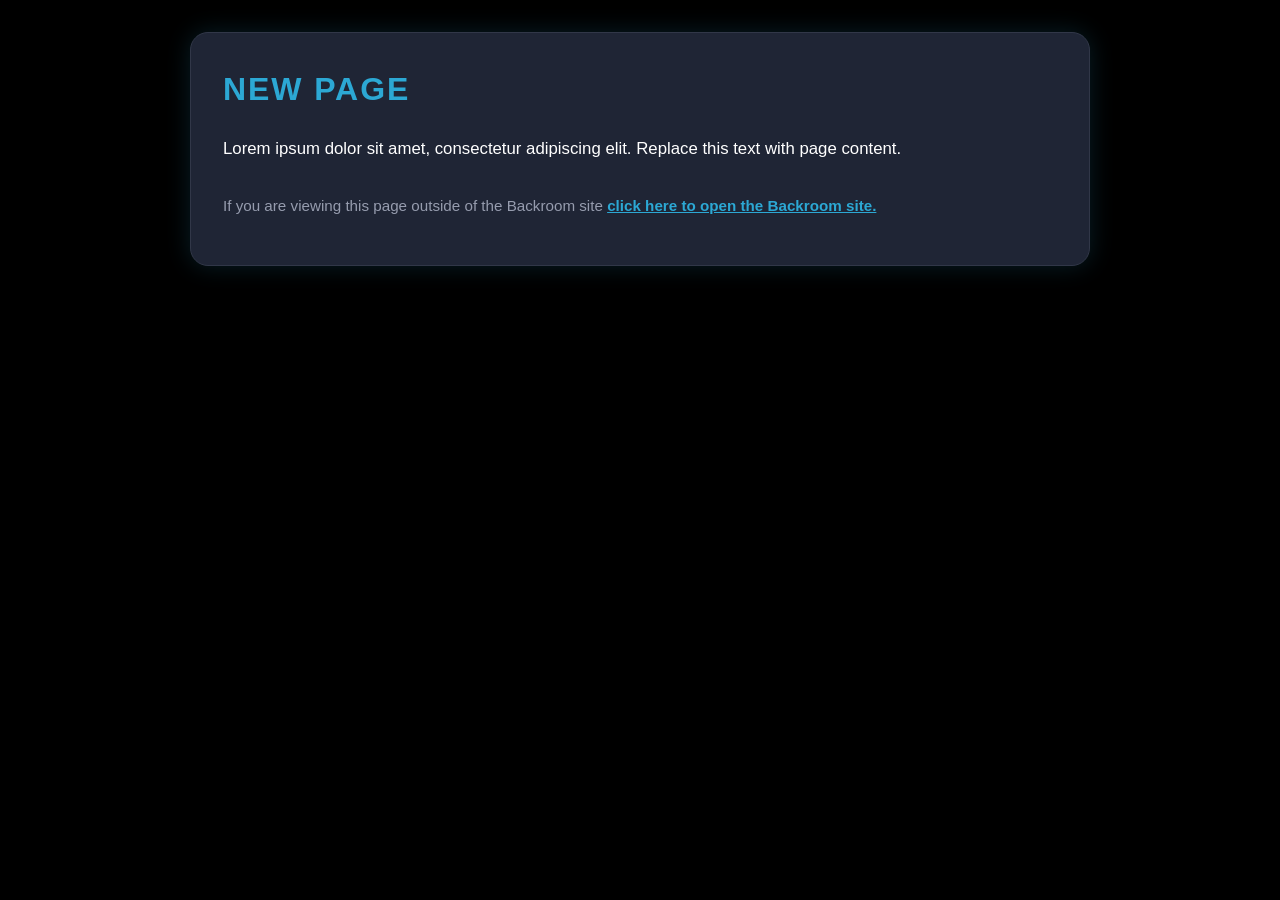
<file: template.html>
<!DOCTYPE html>
<html lang="en">
<head>
<meta charset="UTF-8">
<meta name="viewport" content="width=device-width, initial-scale=1.0">
<title>New Page | Backroom</title>
<style>
:root{--black:#000;--cyan:#2CA8D4;--white:#fff;--panel:#1F2535;--mid:#313748;--text:#969CAE;}
*{box-sizing:border-box}body{margin:0;background:var(--black);color:var(--white);font-family:Arial,Helvetica,sans-serif;line-height:1.55;padding:32px;}
main{max-width:900px;margin:0 auto;background:var(--panel);border:1px solid var(--mid);border-radius:18px;padding:32px;box-shadow:0 0 24px rgba(44,168,212,.18);}
h1{color:var(--cyan);text-transform:uppercase;letter-spacing:.06em;margin-top:0}a{color:var(--cyan)}p{font-size:1.05rem}.muted{color:var(--text)}
</style>
</head><body><main><h1>New Page</h1><p>Lorem ipsum dolor sit amet, consectetur adipiscing elit. Replace this text with page content.</p><p style="margin-top:32px; color:#969CAE; font-size:0.95rem;">If you are viewing this page outside of the Backroom site <a href="https://cinaedvsstudios.github.io/Backroom-site/" style="color:#2CA8D4; font-weight:700;">click here to open the Backroom site.</a></p></main></body></html>
</file>
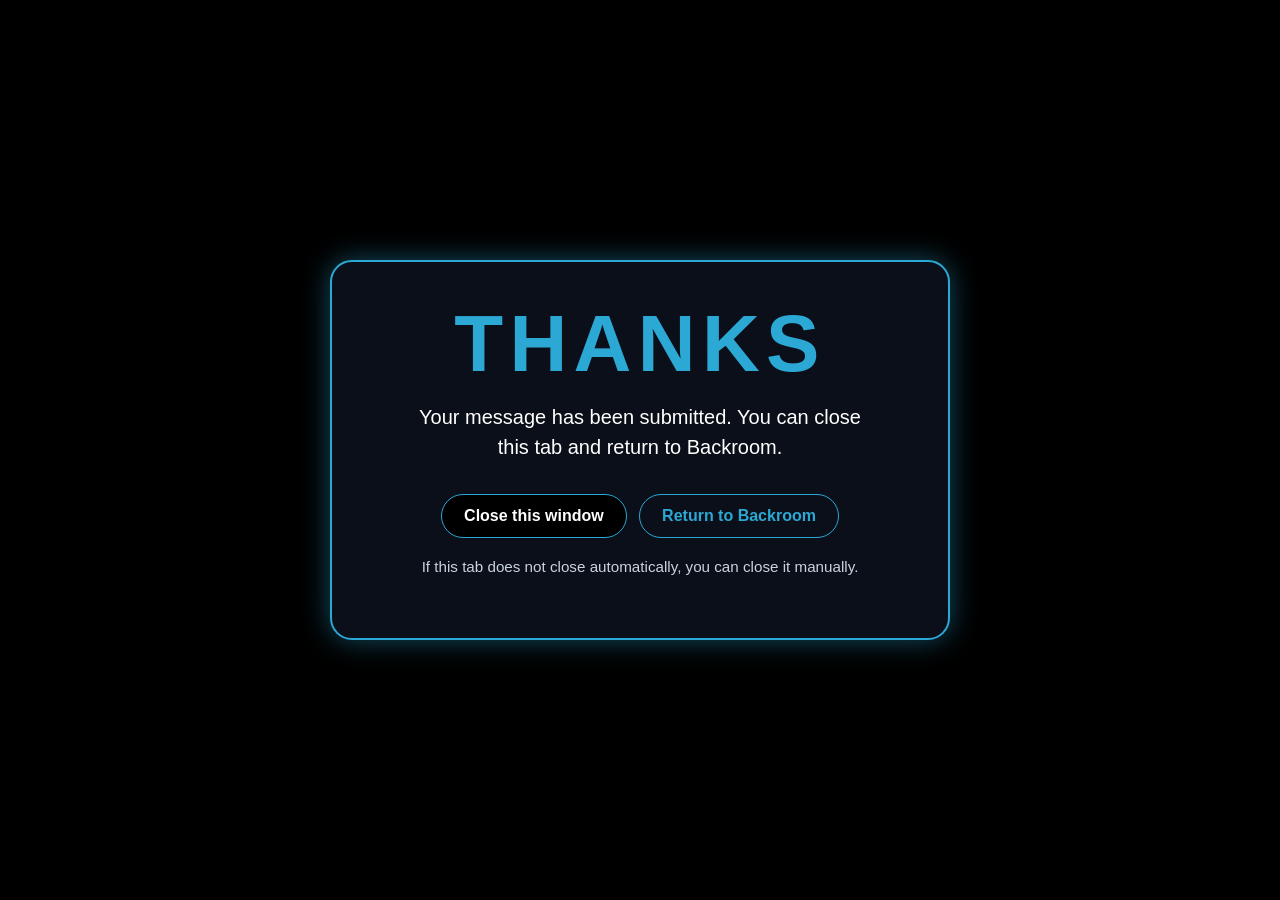
<file: thanks.html>
<!DOCTYPE html>
<html lang="en">
<head>
  <meta charset="UTF-8" />
  <meta name="viewport" content="width=device-width, initial-scale=1.0" />
  <title>Thanks | Backroom</title>
  <style>
    :root { --black:#000; --cyan:#2CA8D4; --white:#fff; --panel:#0B0F19; }
    * { box-sizing:border-box; }
    html, body { margin:0; min-height:100%; background:var(--black); color:var(--white); font-family:Arial, Helvetica, sans-serif; }
    body { min-height:100vh; display:flex; align-items:center; justify-content:center; padding:24px; text-align:center; }
    main { width:min(92vw, 620px); border:2px solid var(--cyan); border-radius:22px; padding:42px 28px; box-shadow:0 0 28px rgba(44,168,212,.45); background:var(--panel); }
    h1 { margin:0 0 18px; color:var(--cyan); font-size:clamp(2.4rem, 8vw, 5rem); line-height:1; letter-spacing:.08em; text-transform:uppercase; }
    p { margin:0 auto 18px; max-width:460px; color:var(--white); font-size:clamp(1rem, 3vw, 1.25rem); line-height:1.5; }
    button, a { display:inline-block; margin-top:14px; border:1px solid var(--cyan); border-radius:999px; padding:12px 22px; font-weight:700; font-size:1rem; cursor:pointer; }
    button { background:#000; color:#fff; }
    button:hover, button:focus, a:hover, a:focus { background:var(--cyan); color:#000; }
    a { color:var(--cyan); text-decoration:none; margin-left:8px; }
    #manual-note { margin-top:18px; color:#c9d3df; font-size:.95rem; }
  </style>
</head>
<body>
  <main>
    <h1>Thanks</h1>
    <p>Your message has been submitted. You can close this tab and return to Backroom.</p>
    <button id="close-window" type="button">Close this window</button>
    <a href="./">Return to Backroom</a>
    <p id="manual-note">If this tab does not close automatically, you can close it manually.</p>
  </main>
  <script>
    document.getElementById('close-window').addEventListener('click', function () {
      window.close();
      setTimeout(function () {
        document.getElementById('manual-note').textContent = 'Your browser did not close the tab automatically. You can close this tab manually.';
      }, 350);
    });
  </script>
</body>
</html>
</file>
